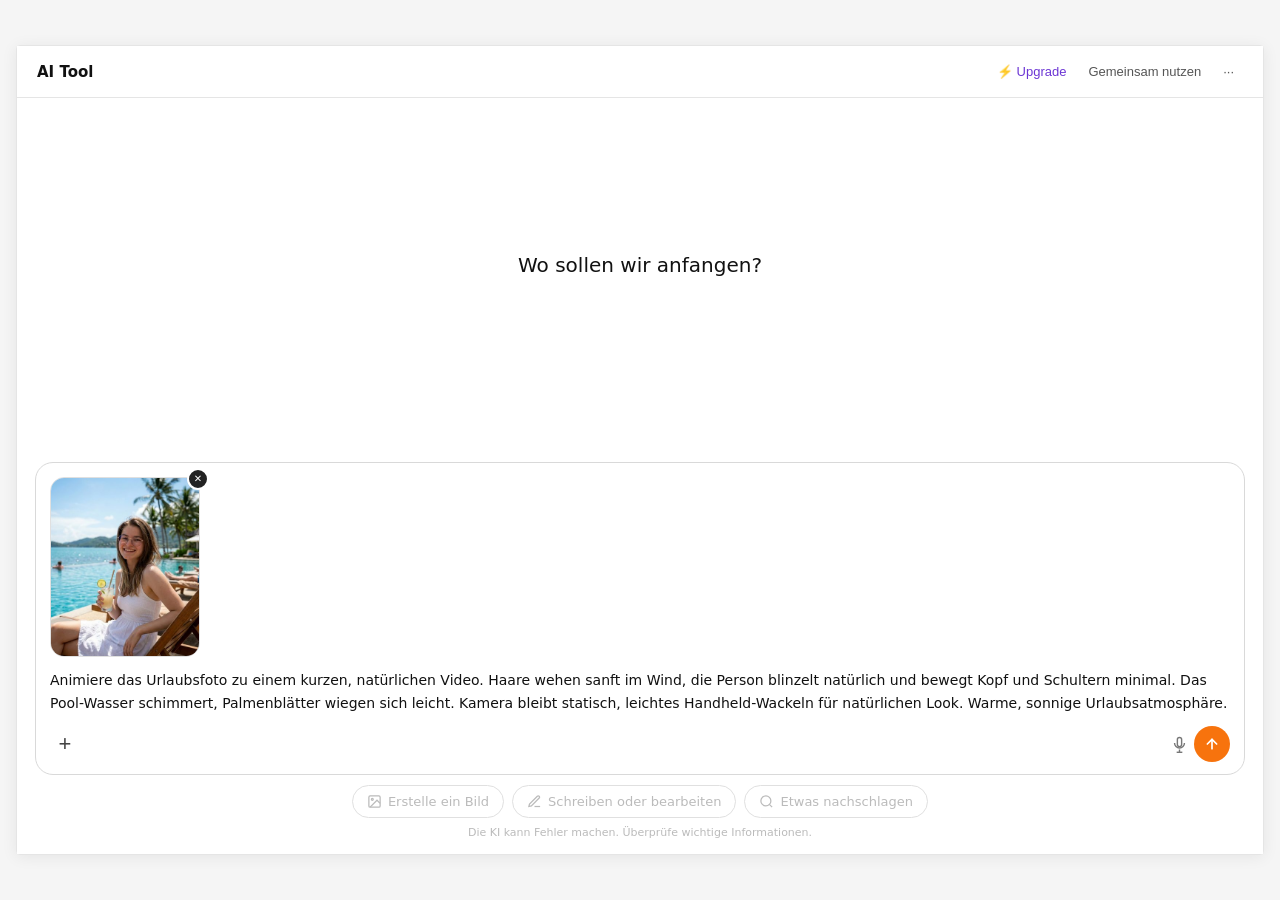
<file: pages/chatgpt-mockup-video.html>
<!DOCTYPE html>
<html lang="de">
<head>
<meta charset="UTF-8">
<meta name="viewport" content="width=device-width, initial-scale=1.0">
<title>ChatGPT Mockup</title>
<style>
* { box-sizing: border-box; margin: 0; padding: 0; }

body {
  font-family: ui-sans-serif, system-ui, -apple-system, sans-serif;
  background: #f5f5f5;
  display: flex;
  align-items: center;
  justify-content: center;
  min-height: 100vh;
  padding: 16px;
  box-sizing: border-box;
  width: 100%;
}

html.is-embed,
body.is-embed {
  min-height: 0;
  height: 100%;
  overflow: hidden;
}

body.is-embed {
  padding: 0;
  background: #0E0E0E;
  align-items: stretch;
  display: flex;
  flex-direction: column;
}

body.is-embed #shell {
  width: 100%;
  max-width: none;
  flex: 1 1 auto;
  height: auto;
  min-height: 0;
  border: none;
  border-radius: 0;
  box-shadow: none;
  background: #0E0E0E;
  overflow: hidden;
}

body.is-embed #header {
  background: #0E0E0E;
  border-bottom-color: #2a2a2a;
  flex-shrink: 0;
}

body.is-embed #header .title { color: #FAFAFA; }
body.is-embed #header .hbtn { color: #b3b3b3; }
body.is-embed #header .hbtn:hover { background: #1a1a1a; }

body.is-embed #messages {
  flex: 1 1 auto;
  min-height: 0;
  overflow: hidden;
  overscroll-behavior: none;
}

body.is-embed.is-sent #messages {
  overflow-y: auto;
  overscroll-behavior: contain;
  -webkit-overflow-scrolling: touch;
  scroll-behavior: auto;
}

body.is-embed.is-sent #footer {
  flex-shrink: 0;
}

body.is-embed #footer,
body.is-embed #inbox {
  background: #0E0E0E;
}

body.is-embed #inbox {
  border-color: #333;
  background: #141414;
}

body.is-embed #inbox-text,
body.is-embed #wo,
body.is-embed .ai-bubble {
  color: #FAFAFA;
}

body.is-embed .bubble {
  background: #1f1f1f;
  border-color: #333;
  color: #FAFAFA;
}

body.is-embed .prompt-fade {
  background: linear-gradient(transparent, #1f1f1f);
}

body.is-embed .mehr { color: #b3b3b3; }

body.is-embed .sug-btn {
  background: #141414;
  border-color: #333;
  color: #888;
}

body.is-embed .sug-btn:hover { background: #1f1f1f; }

body.is-embed #disclaimer { color: #666; }

body.is-embed #thumb img { border-color: #333; }

body.is-embed #thumb-x { border-color: #0E0E0E; }

body.is-embed .ic-plus,
body.is-embed .ic-mic { color: #b3b3b3; }

body.is-embed #cur { background: #FAFAFA; }

#shell {
  width: 100%;
  max-width: 100%;
  background: #fff;
  border: 1px solid #e5e5e5;
  border-radius: 4px;
  display: flex;
  flex-direction: column;
  height: 90vh;
  min-height: 500px;
  overflow: hidden;
  box-shadow: 0 2px 16px rgba(0,0,0,0.07);
}

@media (max-width: 600px) {
  #shell {
    height: 100vh;
    border-radius: 0;
    border: none;
    max-width: 100%;
  }
  body { padding: 0; }
  .hbtn { display: none; }
  .hbtn.upgrade { display: flex; }
}

/* ── HEADER ── */
#header {
  display: flex;
  align-items: center;
  padding: 13px 20px;
  border-bottom: 1px solid #e5e5e5;
  background: #fff;
  flex-shrink: 0;
  gap: 5px;
}
#header .title { font-size: 15px; font-weight: 600; color: #111; }
#header .caret { color: #999; font-size: 13px; }
#header .right { margin-left: auto; display: flex; align-items: center; gap: 4px; }
#header .hbtn {
  font-size: 13px; background: none; border: none; cursor: pointer;
  color: #555; padding: 5px 9px; border-radius: 6px;
}
#header .hbtn:hover { background: #f3f3f3; }
#header .upgrade { color: #6c36d4; font-weight: 500; display: flex; align-items: center; gap: 3px; }

/* ── MESSAGES ── */
#messages {
  flex: 1;
  overflow-y: auto;
  padding: 32px 0 12px;
  display: flex;
  flex-direction: column;
  gap: 2px;
  scroll-behavior: smooth;
}

/* user image (portrait) sent to chat */
.user-img-row {
  display: flex;
  justify-content: flex-end;
  padding: 2px 24px;
}
.user-img-row img {
  width: 160px;
  border-radius: 14px;
  display: block;
  object-fit: cover;
}

/* user text bubble */
.user-row { display: flex; justify-content: flex-end; padding: 2px 24px; }
.bubble {
  max-width: 70%;
  background: #f4f4f4;
  border: 1px solid #e8e8e8;
  border-radius: 18px 18px 4px 18px;
  padding: 10px 14px;
  font-size: 13.5px;
  line-height: 1.6;
  color: #111;
}
.prompt-inner { max-height: 110px; overflow: hidden; position: relative; transition: max-height .4s; }
.prompt-inner.open { max-height: 800px; }
.prompt-fade {
  position: absolute; bottom: 0; left: 0; right: 0; height: 36px;
  background: linear-gradient(transparent, #f4f4f4); pointer-events: none;
}
.prompt-inner.open .prompt-fade { opacity: 0; }
.mehr {
  background: none; border: none; cursor: pointer; font-size: 12.5px;
  color: #555; padding: 3px 0; display: flex; align-items: center; gap: 3px; margin-top: 4px;
}
.mehr svg { width: 13px; height: 13px; stroke: currentColor; fill: none; transition: transform .3s; }
.mehr.open svg { transform: rotate(180deg); }

/* AI row */
.ai-row { display: flex; justify-content: flex-start; padding: 2px 24px; }
.ai-bubble { max-width: 88%; font-size: 13.5px; line-height: 1.65; color: #111; padding: 4px 0; }

/* typing dots */
.dots { display: flex; gap: 4px; align-items: center; padding: 5px 0; }
.dots span {
  width: 7px; height: 7px; border-radius: 50%; background: #aaa;
  animation: dot 1.2s ease-in-out infinite;
}
.dots span:nth-child(2) { animation-delay: .2s; }
.dots span:nth-child(3) { animation-delay: .4s; }
@keyframes dot { 0%,60%,100%{transform:translateY(0);opacity:.3} 30%{transform:translateY(-5px);opacity:1} }

/* streaming cursor */
#cur {
  display: inline-block; width: 2px; height: 13px;
  background: #111; margin-left: 1px; vertical-align: middle;
  animation: blink .65s step-end infinite;
}
@keyframes blink { 0%,100%{opacity:1} 50%{opacity:0} }

/* result image */
#res-wrap { margin-top: 10px; width: 230px; border-radius: 16px; overflow: hidden; position: relative; }
#res-img { width: 100%; display: block; border-radius: 16px; opacity: 0; transition: opacity 1.3s; }
.res-btns {
  position: absolute; bottom: 8px; left: 8px; right: 8px;
  display: flex; justify-content: space-between;
  opacity: 0; transition: opacity .5s;
}
.res-btn {
  background: rgba(255,255,255,.85); border: none; border-radius: 20px;
  padding: 5px 13px; font-size: 11.5px; color: #111; font-weight: 500; cursor: pointer;
}
.res-share {
  width: 28px; height: 28px; background: rgba(255,255,255,.85);
  border: none; border-radius: 50%; cursor: pointer;
  display: flex; align-items: center; justify-content: center;
}

/* feedback row */
#fb { display: flex; gap: 10px; padding: 4px 24px; opacity: 0; transition: opacity .4s; }
.fbtn { background: none; border: none; cursor: pointer; color: #bbb; padding: 3px; border-radius: 5px; }
.fbtn:hover { color: #666; }

/* ── FOOTER ── */
#footer {
  padding: 10px 18px 15px;
  flex-shrink: 0;
  background: #fff;
}

/* The big input box — matches screenshot exactly */
#inbox {
  border: 1px solid #d9d9d9;
  border-radius: 18px;
  padding: 14px 14px 12px 14px;
  display: flex;
  flex-direction: column;
  gap: 12px;
  background: #fff;
}

/* Portrait thumbnail with ✕ overlapping top-right corner */
#thumb {
  position: relative;
  display: inline-block; /* shrink-wrap around image */
  align-self: flex-start;
}
#thumb img {
  width: 150px;
  height: 180px;
  border-radius: 14px;
  object-fit: cover;
  display: block;
  border: 1px solid #e0e0e0;
}
/* ✕ overlaps corner — positioned relative to #thumb, NOT to inbox */
#thumb-x {
  position: absolute;
  top: -9px;
  right: -9px;
  width: 22px;
  height: 22px;
  background: #222;
  color: #fff;
  border: 2px solid #fff;
  border-radius: 50%;
  font-size: 10px;
  font-weight: 700;
  display: flex;
  align-items: center;
  justify-content: center;
  cursor: default;
  z-index: 5;
  line-height: 1;
}

/* Prompt text directly in box */
#inbox-text {
  font-size: 14px;
  color: #111;
  line-height: 1.6;
}

/* Bottom row: + ... mic send */
#inbox-controls {
  display: flex;
  align-items: center;
  gap: 6px;
}
.ic-plus {
  width: 30px; height: 30px;
  background: none; border: none;
  font-size: 22px; color: #444; cursor: pointer;
  display: flex; align-items: center; justify-content: center;
  flex-shrink: 0; font-weight: 300;
}
#inbox-controls span { flex: 1; }
.ic-mic {
  background: none; border: none; cursor: pointer;
  color: #777; display: flex; align-items: center;
}
#send {
  width: 36px; height: 36px;
  background: #F7730D; border: none; border-radius: 50%;
  cursor: pointer; display: flex; align-items: center; justify-content: center;
  flex-shrink: 0; transition: transform .1s;
  animation: pulse-btn 1.6s ease-out infinite;
}
@keyframes pulse-btn {
  0%   { box-shadow: 0 0 0 0 rgba(247,115,13,0.75); }
  70%  { box-shadow: 0 0 0 14px rgba(247,115,13,0); }
  100% { box-shadow: 0 0 0 0 rgba(247,115,13,0); }
}
#send:hover { filter: brightness(1.1); }
#send:active { transform: scale(.94); }
#send:disabled { background: #ccc; cursor: not-allowed; animation: none; box-shadow: none; }
#send svg { width: 16px; height: 16px; stroke: #fff; fill: none; stroke-width: 2.5; stroke-linecap: round; stroke-linejoin: round; }

#disclaimer { text-align: center; font-size: 11px; color: #bbb; margin-top: 8px; }

/* empty state */
#empty-state {
  flex: 1;
  display: flex;
  flex-direction: column;
  align-items: center;
  justify-content: center;
  padding-bottom: 20px;
}
#wo {
  font-size: 20px;
  font-weight: 500;
  color: #111;
  margin-bottom: 20px;
  text-align: center;
}
#suggestions {
  display: flex;
  gap: 8px;
  flex-wrap: wrap;
  justify-content: center;
  margin-top: 10px;
}
.sug-btn {
  display: flex;
  align-items: center;
  gap: 6px;
  background: #fff;
  border: 1px solid #e0e0e0;
  border-radius: 20px;
  padding: 8px 14px;
  font-size: 13px;
  color: #bbb;
  cursor: pointer;
  font-family: inherit;
  transition: background .15s;
}
.sug-btn svg { stroke: #bbb; }
.sug-btn:hover { background: #f5f5f5; }

/* utils */
.hidden { display: none !important; }
.fadein { animation: fi .3s ease; }
@keyframes fi { from{opacity:0;transform:translateY(4px)} to{opacity:1;transform:none} }
</style>
</head>
<body>
<script>
  const IS_EMBED = window.location.search.includes('embed=1') || window.self !== window.top;
  let embedScrollEnabled = false;
  let embedBlockWheel = null;
  let embedBlockTouch = null;

  window.scrollChatToBottom = function () {
    const messages = document.getElementById('messages');
    if (!messages || (IS_EMBED && !embedScrollEnabled)) return;
    messages.scrollTop = messages.scrollHeight;
    requestAnimationFrame(() => {
      messages.scrollTop = messages.scrollHeight;
    });
  };

  window.enableEmbedScroll = function () {
    if (!IS_EMBED || embedScrollEnabled) return;
    embedScrollEnabled = true;
    document.body.classList.add('is-sent');
    const messages = document.getElementById('messages');
    if (!messages) return;
    if (embedBlockWheel) messages.removeEventListener('wheel', embedBlockWheel);
    if (embedBlockTouch) messages.removeEventListener('touchmove', embedBlockTouch);
    window.scrollChatToBottom();
  };

  if (IS_EMBED) {
    document.documentElement.classList.add('is-embed');
    document.addEventListener('DOMContentLoaded', () => {
      document.body.classList.add('is-embed');

      const messages = document.getElementById('messages');
      if (messages) {
        embedBlockWheel = (e) => e.preventDefault();
        embedBlockTouch = (e) => e.preventDefault();
        messages.addEventListener('wheel', embedBlockWheel, { passive: false });
        messages.addEventListener('touchmove', embedBlockTouch, { passive: false });
      }
    });
  }
</script>
<div id="shell">

  <!-- HEADER -->
  <div id="header">
    <span class="title">AI Tool</span>
    <div class="right">
      <button class="hbtn upgrade">⚡ Upgrade</button>
      <button class="hbtn">Gemeinsam nutzen</button>
      <button class="hbtn">···</button>
    </div>
  </div>

  <!-- MESSAGES -->
  <div id="messages">

    <!-- empty state: headline + suggestion pills -->
    <div id="empty-state">
      <p id="wo">Wo sollen wir anfangen?</p>

    </div>

    <!-- sent portrait -->
    <div class="user-img-row hidden fadein" id="m-img">
      <img src="[data-uri]" alt="Portrait">
    </div>

    <!-- sent prompt -->
    <div class="user-row hidden fadein" id="m-prompt">
      <div class="bubble">
        <div class="prompt-inner" id="pi">
          Animiere das Urlaubsfoto zu einem kurzen, natürlichen Video. Haare wehen sanft im Wind, die Person blinzelt natürlich und bewegt Kopf und Schultern minimal. Das Pool-Wasser schimmert, Palmenblätter wiegen sich leicht. Kamera bleibt statisch, leichtes Handheld-Wackeln für natürlichen Look. Warme, sonnige Urlaubsatmosphäre.
          <div class="prompt-fade"></div>
        </div>
        <button class="mehr" id="mehr" onclick="togglePrompt()">
          Mehr anzeigen <svg viewBox="0 0 24 24" stroke-width="2"><polyline points="6 9 12 15 18 9"/></svg>
        </button>
      </div>
    </div>

    <!-- AI response -->
    <div class="ai-row hidden fadein" id="m-ai">
      <div class="ai-bubble">
        <div class="dots" id="dots"><span></span><span></span><span></span></div>
        <div id="ai-text" class="hidden"></div>
        <div id="res-wrap" class="hidden">
          <video id="res-video"
             src="deepfake-video.mp4"
             playsinline loop muted
             style="width:100%;display:block;border-radius:16px;opacity:0;transition:opacity 1.3s;">
          </video>
          <div id="play-badge" onclick="togglePlay()" style="
            position:absolute;top:50%;left:50%;
            transform:translate(-50%,-50%);
            width:44px;height:44px;
            background:rgba(0,0,0,0.5);border-radius:50%;
            display:none;align-items:center;justify-content:center;
            cursor:pointer;">
            <svg id="play-svg" width="18" height="18" viewBox="0 0 24 24" fill="#fff">
              <polygon points="5 3 19 12 5 21 5 3"/>
            </svg>
          </div>
          <div class="res-btns" id="res-btns">
            <button class="res-btn">Bearbeiten</button>
            <button class="res-share">
              <svg width="13" height="13" viewBox="0 0 24 24" fill="none" stroke="#111" stroke-width="2"><path d="M4 12v8a2 2 0 002 2h12a2 2 0 002-2v-8"/><polyline points="16 6 12 2 8 6"/><line x1="12" y1="2" x2="12" y2="15"/></svg>
            </button>
          </div>
        </div>
      </div>
    </div>

    <div id="fb" class="hidden">
      <button class="fbtn"><svg width="14" height="14" viewBox="0 0 24 24" fill="none" stroke="currentColor" stroke-width="2"><rect x="9" y="9" width="13" height="13" rx="2"/><path d="M5 15H4a2 2 0 01-2-2V4a2 2 0 012-2h9a2 2 0 012 2v1"/></svg></button>
      <button class="fbtn"><svg width="14" height="14" viewBox="0 0 24 24" fill="none" stroke="currentColor" stroke-width="2"><path d="M14 9V5a3 3 0 00-3-3l-4 9v11h11.28a2 2 0 002-1.7l1.38-9a2 2 0 00-2-2.3H14z"/><path d="M7 22H4a2 2 0 01-2-2v-7a2 2 0 012-2h3"/></svg></button>
      <button class="fbtn"><svg width="14" height="14" viewBox="0 0 24 24" fill="none" stroke="currentColor" stroke-width="2"><path d="M10 15v4a3 3 0 003 3l4-9V2H5.72a2 2 0 00-2 1.7l-1.38 9a2 2 0 002 2.3H10z"/><path d="M17 2h2.67A2.31 2.31 0 0122 4v7a2.31 2.31 0 01-2.33 2H17"/></svg></button>
      <button class="fbtn" style="font-size:14px;color:#bbb;">···</button>
    </div>

  </div>

  <!-- FOOTER -->
  <div id="footer">
    <div id="inbox">

      <!-- Portrait with overlapping ✕ -->
      <div id="thumb">
        <img src="[data-uri]" alt="Portrait">
        <div id="thumb-x">✕</div>
      </div>

      <!-- Prompt text -->
      <div id="inbox-text">Animiere das Urlaubsfoto zu einem kurzen, natürlichen Video. Haare wehen sanft im Wind, die Person blinzelt natürlich und bewegt Kopf und Schultern minimal. Das Pool-Wasser schimmert, Palmenblätter wiegen sich leicht. Kamera bleibt statisch, leichtes Handheld-Wackeln für natürlichen Look. Warme, sonnige Urlaubsatmosphäre.</div>

      <!-- Controls -->
      <div id="inbox-controls">
        <button class="ic-plus">+</button>
        <span></span>
        <button class="ic-mic">
          <svg width="17" height="17" viewBox="0 0 24 24" fill="none" stroke="currentColor" stroke-width="2"><rect x="9" y="2" width="6" height="13" rx="3"/><path d="M5 10a7 7 0 0014 0"/><line x1="12" y1="19" x2="12" y2="23"/><line x1="8" y1="23" x2="16" y2="23"/></svg>
        </button>
        <div id="send-wrap"><button id="send" onclick="go()">
          <svg viewBox="0 0 24 24"><line x1="12" y1="19" x2="12" y2="5"/><polyline points="5 12 12 5 19 12"/></svg>
        </button></div>
      </div>

    </div>
    <div id="suggestions">
        <button class="sug-btn">
          <svg width="15" height="15" viewBox="0 0 24 24" fill="none" stroke="currentColor" stroke-width="2"><rect x="3" y="3" width="18" height="18" rx="2"/><circle cx="8.5" cy="8.5" r="1.5"/><polyline points="21 15 16 10 5 21"/></svg>
          Erstelle ein Bild
        </button>
        <button class="sug-btn">
          <svg width="15" height="15" viewBox="0 0 24 24" fill="none" stroke="currentColor" stroke-width="2"><path d="M12 20h9"/><path d="M16.5 3.5a2.121 2.121 0 013 3L7 19l-4 1 1-4L16.5 3.5z"/></svg>
          Schreiben oder bearbeiten
        </button>
        <button class="sug-btn">
          <svg width="15" height="15" viewBox="0 0 24 24" fill="none" stroke="currentColor" stroke-width="2"><circle cx="11" cy="11" r="8"/><line x1="21" y1="21" x2="16.65" y2="16.65"/></svg>
          Etwas nachschlagen
        </button>
      </div>
    <p id="disclaimer">Die KI kann Fehler machen. Überprüfe wichtige Informationen.</p>
  </div>

</div>
<script>
  // Force overflow visible on all ancestors of send button
  window.addEventListener('DOMContentLoaded', function() {
    let el = document.getElementById('send-wrap');
    while (el && el !== document.body) {
      el.style.overflow = 'visible';
      el = el.parentElement;
    }
  });

  const PORTRAIT = '[data-uri]';
  const AI_MSG = "Hier ist dein generiertes Video! Ich habe dein Urlaubsfoto in eine natürliche Bewegtbildsequenz umgewandelt – sanfte Bewegungen, Meeresrauschen, warmes Licht. Kaum von einem echten Clip zu unterscheiden.";
  const SPEED = 12;
  let busy = false;

  function togglePrompt() {
    const pi = document.getElementById('pi');
    const btn = document.getElementById('mehr');
    const open = pi.classList.toggle('open');
    btn.classList.toggle('open', open);
    btn.childNodes[0].textContent = open ? 'Weniger anzeigen ' : 'Mehr anzeigen ';
  }

  function go() {
    if (busy) return;
    busy = true;
    if (IS_EMBED) window.enableEmbedScroll();
    document.getElementById('send').disabled = true;
    document.getElementById('send').style.animation = 'none';
    document.getElementById('send').style.boxShadow = 'none';
    document.getElementById('send').style.animation = 'none';
    document.getElementById('send').style.boxShadow = 'none';
    document.getElementById('send').style.animation = 'none';

    // hide footer content + empty state
    document.getElementById('thumb').style.display = 'none';
    document.getElementById('inbox-text').style.display = 'none';
    document.getElementById('empty-state').style.display = 'none';
    document.getElementById('suggestions').style.display = 'none';

    // show sent messages
    show('m-img'); show('m-prompt'); scroll();

    // show AI dots after short delay
    setTimeout(() => {
      show('m-ai'); scroll();
      setTimeout(() => {
        document.getElementById('dots').classList.add('hidden');
        const el = document.getElementById('ai-text');
        el.classList.remove('hidden');
        stream(AI_MSG, el, () => {
          // show result image
          const rw = document.getElementById('res-wrap');
          rw.classList.remove('hidden');
          rw.classList.add('fadein');
          scroll();
          setTimeout(() => {
            // fade in video and start playback
            const vid = document.getElementById('res-video');
            vid.style.opacity = '1';
            vid.play().catch(() => {});
            playing = true;
            const badge = document.getElementById('play-badge');
            if (badge) badge.style.display = 'flex';
            setTimeout(() => {
              document.getElementById('res-btns').style.opacity = '1';
              const fb = document.getElementById('fb');
              fb.classList.remove('hidden');
              fb.style.opacity = '1';
              scroll();
            }, 700);
          }, 300);
        });
      }, 1100);
    }, 400);
  }

  function stream(text, el, done) {
    el.innerHTML = '';
    const cur = document.createElement('span');
    cur.id = 'cur'; el.appendChild(cur);
    let i = 0;
    (function tick() {
      if (i < text.length) {
        el.insertBefore(document.createTextNode(text[i++]), cur);
        scroll();
        setTimeout(tick, SPEED + Math.random() * 8);
      } else { cur.remove(); done && done(); }
    })();
  }

  function show(id) {
    const el = document.getElementById(id);
    el.classList.remove('hidden');
    el.classList.add('fadein');
  }

  let playing = false;
  function togglePlay() {
    const vid = document.getElementById('res-video');
    const svg = document.getElementById('play-svg');
    if (!vid) return;
    if (playing) {
      vid.pause();
      if (svg) svg.innerHTML = '<rect x="6" y="3" width="4" height="18" fill="#fff"/><rect x="14" y="3" width="4" height="18" fill="#fff"/>';
      playing = false;
    } else {
      vid.play().catch(() => {});
      if (svg) svg.innerHTML = '<polygon points="5 3 19 12 5 21 5 3"/>';
      playing = true;
    }
  }

  function scroll() {
    const m = document.getElementById('messages');
    m.scrollTop = m.scrollHeight;
  }
</script>
</body>
</html>
</file>
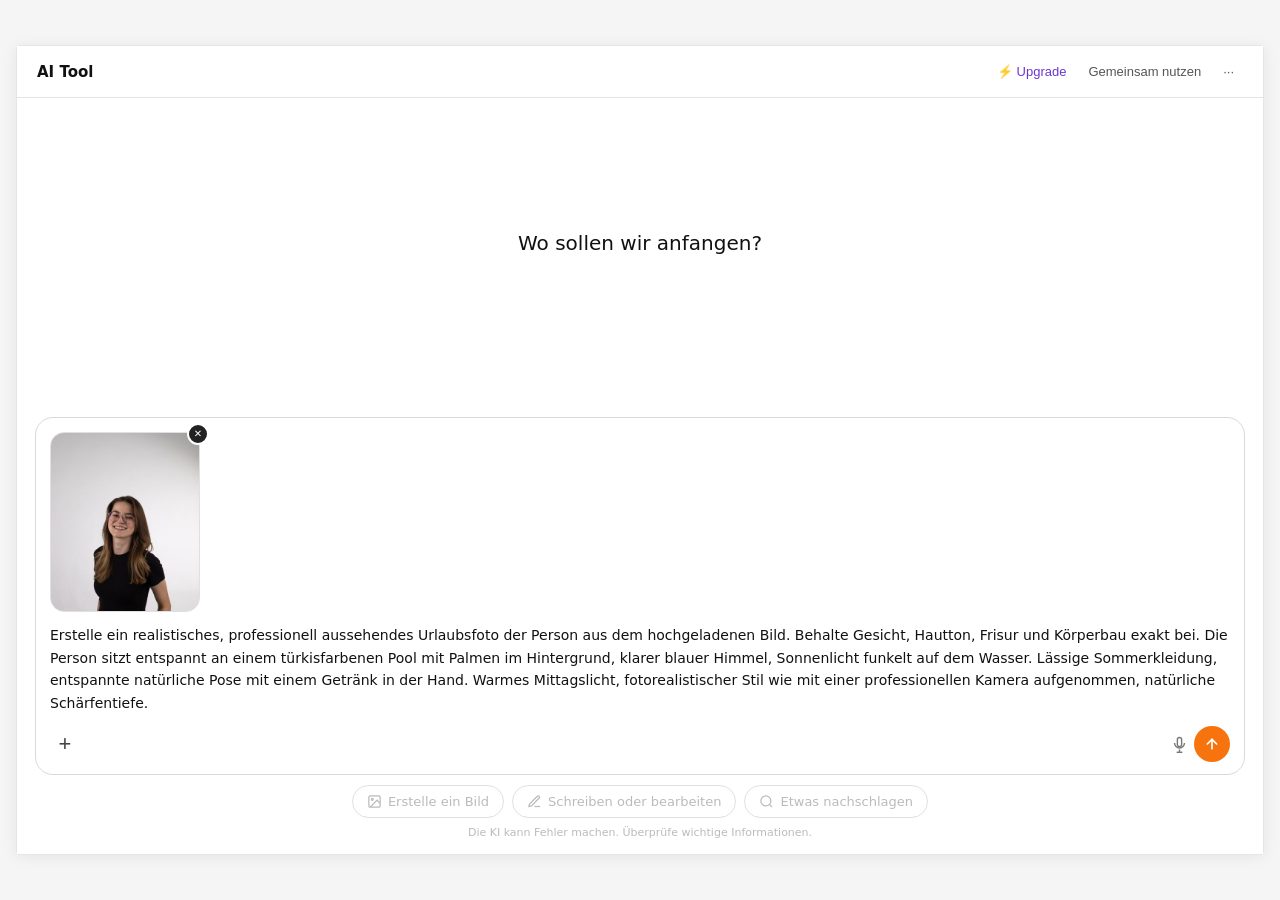
<file: pages/chatgpt-mockup.html>
<!DOCTYPE html>
<html lang="de">
<head>
<meta charset="UTF-8">
<meta name="viewport" content="width=device-width, initial-scale=1.0">
<title>ChatGPT Mockup</title>
<style>
* { box-sizing: border-box; margin: 0; padding: 0; }

body {
  font-family: ui-sans-serif, system-ui, -apple-system, sans-serif;
  background: #f5f5f5;
  display: flex;
  align-items: center;
  justify-content: center;
  min-height: 100vh;
  padding: 16px;
  box-sizing: border-box;
  width: 100%;
}

html.is-embed,
body.is-embed {
  min-height: 0;
  height: 100%;
  overflow: hidden;
}

body.is-embed {
  padding: 0;
  background: #0E0E0E;
  align-items: stretch;
  display: flex;
  flex-direction: column;
}

body.is-embed #shell {
  width: 100%;
  max-width: none;
  flex: 1 1 auto;
  height: auto;
  min-height: 0;
  border: none;
  border-radius: 0;
  box-shadow: none;
  background: #0E0E0E;
  overflow: hidden;
}

body.is-embed #header {
  background: #0E0E0E;
  border-bottom-color: #2a2a2a;
  flex-shrink: 0;
}

body.is-embed #header .title { color: #FAFAFA; }
body.is-embed #header .hbtn { color: #b3b3b3; }
body.is-embed #header .hbtn:hover { background: #1a1a1a; }

body.is-embed #messages {
  flex: 1 1 auto;
  min-height: 0;
  overflow: hidden;
  overscroll-behavior: none;
}

body.is-embed.is-sent #messages {
  overflow-y: auto;
  overscroll-behavior: contain;
  -webkit-overflow-scrolling: touch;
  scroll-behavior: auto;
}

body.is-embed.is-sent #footer {
  flex-shrink: 0;
}

body.is-embed #footer,
body.is-embed #inbox {
  background: #0E0E0E;
}

body.is-embed #inbox {
  border-color: #333;
  background: #141414;
}

body.is-embed #inbox-text,
body.is-embed #wo,
body.is-embed .ai-bubble {
  color: #FAFAFA;
}

body.is-embed .bubble {
  background: #1f1f1f;
  border-color: #333;
  color: #FAFAFA;
}

body.is-embed .prompt-fade {
  background: linear-gradient(transparent, #1f1f1f);
}

body.is-embed .mehr { color: #b3b3b3; }

body.is-embed .sug-btn {
  background: #141414;
  border-color: #333;
  color: #888;
}

body.is-embed .sug-btn:hover { background: #1f1f1f; }

body.is-embed #disclaimer { color: #666; }

body.is-embed #thumb img { border-color: #333; }

body.is-embed #thumb-x { border-color: #0E0E0E; }

body.is-embed .ic-plus,
body.is-embed .ic-mic { color: #b3b3b3; }

body.is-embed #cur { background: #FAFAFA; }

#shell {
  width: 100%;
  max-width: 100%;
  background: #fff;
  border: 1px solid #e5e5e5;
  border-radius: 4px;
  display: flex;
  flex-direction: column;
  height: 90vh;
  min-height: 500px;
  overflow: hidden;
  box-shadow: 0 2px 16px rgba(0,0,0,0.07);
}

@media (max-width: 600px) {
  #shell {
    height: 100vh;
    border-radius: 0;
    border: none;
    max-width: 100%;
  }
  body { padding: 0; }
  .hbtn { display: none; }
  .hbtn.upgrade { display: flex; }
}

/* ── HEADER ── */
#header {
  display: flex;
  align-items: center;
  padding: 13px 20px;
  border-bottom: 1px solid #e5e5e5;
  background: #fff;
  flex-shrink: 0;
  gap: 5px;
}
#header .title { font-size: 15px; font-weight: 600; color: #111; }
#header .caret { color: #999; font-size: 13px; }
#header .right { margin-left: auto; display: flex; align-items: center; gap: 4px; }
#header .hbtn {
  font-size: 13px; background: none; border: none; cursor: pointer;
  color: #555; padding: 5px 9px; border-radius: 6px;
}
#header .hbtn:hover { background: #f3f3f3; }
#header .upgrade { color: #6c36d4; font-weight: 500; display: flex; align-items: center; gap: 3px; }

/* ── MESSAGES ── */
#messages {
  flex: 1;
  overflow-y: auto;
  padding: 32px 0 12px;
  display: flex;
  flex-direction: column;
  gap: 2px;
  scroll-behavior: smooth;
}

/* user image (portrait) sent to chat */
.user-img-row {
  display: flex;
  justify-content: flex-end;
  padding: 2px 24px;
}
.user-img-row img {
  width: 160px;
  border-radius: 14px;
  display: block;
  object-fit: cover;
}

/* user text bubble */
.user-row { display: flex; justify-content: flex-end; padding: 2px 24px; }
.bubble {
  max-width: 70%;
  background: #f4f4f4;
  border: 1px solid #e8e8e8;
  border-radius: 18px 18px 4px 18px;
  padding: 10px 14px;
  font-size: 13.5px;
  line-height: 1.6;
  color: #111;
}
.prompt-inner { max-height: 110px; overflow: hidden; position: relative; transition: max-height .4s; }
.prompt-inner.open { max-height: 800px; }
.prompt-fade {
  position: absolute; bottom: 0; left: 0; right: 0; height: 36px;
  background: linear-gradient(transparent, #f4f4f4); pointer-events: none;
}
.prompt-inner.open .prompt-fade { opacity: 0; }
.mehr {
  background: none; border: none; cursor: pointer; font-size: 12.5px;
  color: #555; padding: 3px 0; display: flex; align-items: center; gap: 3px; margin-top: 4px;
}
.mehr svg { width: 13px; height: 13px; stroke: currentColor; fill: none; transition: transform .3s; }
.mehr.open svg { transform: rotate(180deg); }

/* AI row */
.ai-row { display: flex; justify-content: flex-start; padding: 2px 24px; }
.ai-bubble { max-width: 88%; font-size: 13.5px; line-height: 1.65; color: #111; padding: 4px 0; }

/* typing dots */
.dots { display: flex; gap: 4px; align-items: center; padding: 5px 0; }
.dots span {
  width: 7px; height: 7px; border-radius: 50%; background: #aaa;
  animation: dot 1.2s ease-in-out infinite;
}
.dots span:nth-child(2) { animation-delay: .2s; }
.dots span:nth-child(3) { animation-delay: .4s; }
@keyframes dot { 0%,60%,100%{transform:translateY(0);opacity:.3} 30%{transform:translateY(-5px);opacity:1} }

/* streaming cursor */
#cur {
  display: inline-block; width: 2px; height: 13px;
  background: #111; margin-left: 1px; vertical-align: middle;
  animation: blink .65s step-end infinite;
}
@keyframes blink { 0%,100%{opacity:1} 50%{opacity:0} }

/* result image */
#res-wrap { margin-top: 10px; width: 230px; border-radius: 16px; overflow: hidden; position: relative; }
#res-img { width: 100%; display: block; border-radius: 16px; opacity: 0; transition: opacity 1.3s; }
.res-btns {
  position: absolute; bottom: 8px; left: 8px; right: 8px;
  display: flex; justify-content: space-between;
  opacity: 0; transition: opacity .5s;
}
.res-btn {
  background: rgba(255,255,255,.85); border: none; border-radius: 20px;
  padding: 5px 13px; font-size: 11.5px; color: #111; font-weight: 500; cursor: pointer;
}
.res-share {
  width: 28px; height: 28px; background: rgba(255,255,255,.85);
  border: none; border-radius: 50%; cursor: pointer;
  display: flex; align-items: center; justify-content: center;
}

/* feedback row */
#fb { display: flex; gap: 10px; padding: 4px 24px; opacity: 0; transition: opacity .4s; }
.fbtn { background: none; border: none; cursor: pointer; color: #bbb; padding: 3px; border-radius: 5px; }
.fbtn:hover { color: #666; }

/* ── FOOTER ── */
#footer {
  padding: 10px 18px 15px;
  flex-shrink: 0;
  background: #fff;
}

/* The big input box — matches screenshot exactly */
#inbox {
  border: 1px solid #d9d9d9;
  border-radius: 18px;
  padding: 14px 14px 12px 14px;
  display: flex;
  flex-direction: column;
  gap: 12px;
  background: #fff;
}

/* Portrait thumbnail with ✕ overlapping top-right corner */
#thumb {
  position: relative;
  display: inline-block; /* shrink-wrap around image */
  align-self: flex-start;
}
#thumb img {
  width: 150px;
  height: 180px;
  border-radius: 14px;
  object-fit: cover;
  display: block;
  border: 1px solid #e0e0e0;
}
/* ✕ overlaps corner — positioned relative to #thumb, NOT to inbox */
#thumb-x {
  position: absolute;
  top: -9px;
  right: -9px;
  width: 22px;
  height: 22px;
  background: #222;
  color: #fff;
  border: 2px solid #fff;
  border-radius: 50%;
  font-size: 10px;
  font-weight: 700;
  display: flex;
  align-items: center;
  justify-content: center;
  cursor: default;
  z-index: 5;
  line-height: 1;
}

/* Prompt text directly in box */
#inbox-text {
  font-size: 14px;
  color: #111;
  line-height: 1.6;
}

/* Bottom row: + ... mic send */
#inbox-controls {
  display: flex;
  align-items: center;
  gap: 6px;
}
.ic-plus {
  width: 30px; height: 30px;
  background: none; border: none;
  font-size: 22px; color: #444; cursor: pointer;
  display: flex; align-items: center; justify-content: center;
  flex-shrink: 0; font-weight: 300;
}
#inbox-controls span { flex: 1; }
.ic-mic {
  background: none; border: none; cursor: pointer;
  color: #777; display: flex; align-items: center;
}
#send {
  width: 36px; height: 36px;
  background: #F7730D; border: none; border-radius: 50%;
  cursor: pointer; display: flex; align-items: center; justify-content: center;
  flex-shrink: 0; transition: transform .1s;
  animation: pulse-btn 1.6s ease-out infinite;
}
@keyframes pulse-btn {
  0%   { box-shadow: 0 0 0 0 rgba(247,115,13,0.75); }
  70%  { box-shadow: 0 0 0 14px rgba(247,115,13,0); }
  100% { box-shadow: 0 0 0 0 rgba(247,115,13,0); }
}
#send:hover { filter: brightness(1.1); }
#send:active { transform: scale(.94); }
#send:disabled { background: #ccc; cursor: not-allowed; animation: none; box-shadow: none; }
#send svg { width: 16px; height: 16px; stroke: #fff; fill: none; stroke-width: 2.5; stroke-linecap: round; stroke-linejoin: round; }

#disclaimer { text-align: center; font-size: 11px; color: #bbb; margin-top: 8px; }

/* empty state */
#empty-state {
  flex: 1;
  display: flex;
  flex-direction: column;
  align-items: center;
  justify-content: center;
  padding-bottom: 20px;
}
#wo {
  font-size: 20px;
  font-weight: 500;
  color: #111;
  margin-bottom: 20px;
  text-align: center;
}
#suggestions {
  display: flex;
  gap: 8px;
  flex-wrap: wrap;
  justify-content: center;
  margin-top: 10px;
}
.sug-btn {
  display: flex;
  align-items: center;
  gap: 6px;
  background: #fff;
  border: 1px solid #e0e0e0;
  border-radius: 20px;
  padding: 8px 14px;
  font-size: 13px;
  color: #bbb;
  cursor: pointer;
  font-family: inherit;
  transition: background .15s;
}
.sug-btn svg { stroke: #bbb; }
.sug-btn:hover { background: #f5f5f5; }

/* utils */
.hidden { display: none !important; }
.fadein { animation: fi .3s ease; }
@keyframes fi { from{opacity:0;transform:translateY(4px)} to{opacity:1;transform:none} }
</style>
</head>
<body>
<script>
  const IS_EMBED = window.location.search.includes('embed=1') || window.self !== window.top;
  let embedScrollEnabled = false;
  let embedBlockWheel = null;
  let embedBlockTouch = null;

  window.scrollChatToBottom = function () {
    const messages = document.getElementById('messages');
    if (!messages || (IS_EMBED && !embedScrollEnabled)) return;
    messages.scrollTop = messages.scrollHeight;
    requestAnimationFrame(() => {
      messages.scrollTop = messages.scrollHeight;
    });
  };

  window.enableEmbedScroll = function () {
    if (!IS_EMBED || embedScrollEnabled) return;
    embedScrollEnabled = true;
    document.body.classList.add('is-sent');
    const messages = document.getElementById('messages');
    if (!messages) return;
    if (embedBlockWheel) messages.removeEventListener('wheel', embedBlockWheel);
    if (embedBlockTouch) messages.removeEventListener('touchmove', embedBlockTouch);
    window.scrollChatToBottom();
  };

  if (IS_EMBED) {
    document.documentElement.classList.add('is-embed');
    document.addEventListener('DOMContentLoaded', () => {
      document.body.classList.add('is-embed');

      const messages = document.getElementById('messages');
      if (messages) {
        embedBlockWheel = (e) => e.preventDefault();
        embedBlockTouch = (e) => e.preventDefault();
        messages.addEventListener('wheel', embedBlockWheel, { passive: false });
        messages.addEventListener('touchmove', embedBlockTouch, { passive: false });
      }
    });
  }
</script>
<div id="shell">

  <!-- HEADER -->
  <div id="header">
    <span class="title">AI Tool</span>
    <div class="right">
      <button class="hbtn upgrade">⚡ Upgrade</button>
      <button class="hbtn">Gemeinsam nutzen</button>
      <button class="hbtn">···</button>
    </div>
  </div>

  <!-- MESSAGES -->
  <div id="messages">

    <!-- empty state: headline + suggestion pills -->
    <div id="empty-state">
      <p id="wo">Wo sollen wir anfangen?</p>

    </div>

    <!-- sent portrait -->
    <div class="user-img-row hidden fadein" id="m-img">
      <img src="[data-uri]" alt="Portrait">
    </div>

    <!-- sent prompt -->
    <div class="user-row hidden fadein" id="m-prompt">
      <div class="bubble">
        <div class="prompt-inner" id="pi">
          Erstelle ein realistisches, professionell aussehendes Urlaubsfoto der Person aus dem hochgeladenen Bild. Behalte Gesicht, Hautton, Frisur und Körperbau exakt bei. Die Person sitzt entspannt an einem türkisfarbenen Pool mit Palmen im Hintergrund, klarer blauer Himmel, Sonnenlicht funkelt auf dem Wasser. Lässige Sommerkleidung, entspannte natürliche Pose mit einem Getränk in der Hand. Warmes Mittagslicht, fotorealistischer Stil wie mit einer professionellen Kamera aufgenommen, natürliche Schärfentiefe.
          <div class="prompt-fade"></div>
        </div>
        <button class="mehr" id="mehr" onclick="togglePrompt()">
          Mehr anzeigen <svg viewBox="0 0 24 24" stroke-width="2"><polyline points="6 9 12 15 18 9"/></svg>
        </button>
      </div>
    </div>

    <!-- AI response -->
    <div class="ai-row hidden fadein" id="m-ai">
      <div class="ai-bubble">
        <div class="dots" id="dots"><span></span><span></span><span></span></div>
        <div id="ai-text" class="hidden"></div>
        <div id="res-wrap" class="hidden">
          <img id="res-img" src="[data-uri]" alt="KI-Bild">
          <div class="res-btns" id="res-btns">
            <button class="res-btn">Bearbeiten</button>
            <button class="res-share">
              <svg width="13" height="13" viewBox="0 0 24 24" fill="none" stroke="#111" stroke-width="2"><path d="M4 12v8a2 2 0 002 2h12a2 2 0 002-2v-8"/><polyline points="16 6 12 2 8 6"/><line x1="12" y1="2" x2="12" y2="15"/></svg>
            </button>
          </div>
        </div>
      </div>
    </div>

    <div id="fb" class="hidden">
      <button class="fbtn"><svg width="14" height="14" viewBox="0 0 24 24" fill="none" stroke="currentColor" stroke-width="2"><rect x="9" y="9" width="13" height="13" rx="2"/><path d="M5 15H4a2 2 0 01-2-2V4a2 2 0 012-2h9a2 2 0 012 2v1"/></svg></button>
      <button class="fbtn"><svg width="14" height="14" viewBox="0 0 24 24" fill="none" stroke="currentColor" stroke-width="2"><path d="M14 9V5a3 3 0 00-3-3l-4 9v11h11.28a2 2 0 002-1.7l1.38-9a2 2 0 00-2-2.3H14z"/><path d="M7 22H4a2 2 0 01-2-2v-7a2 2 0 012-2h3"/></svg></button>
      <button class="fbtn"><svg width="14" height="14" viewBox="0 0 24 24" fill="none" stroke="currentColor" stroke-width="2"><path d="M10 15v4a3 3 0 003 3l4-9V2H5.72a2 2 0 00-2 1.7l-1.38 9a2 2 0 002 2.3H10z"/><path d="M17 2h2.67A2.31 2.31 0 0122 4v7a2.31 2.31 0 01-2.33 2H17"/></svg></button>
      <button class="fbtn" style="font-size:14px;color:#bbb;">···</button>
    </div>

  </div>

  <!-- FOOTER -->
  <div id="footer">
    <div id="inbox">

      <!-- Portrait with overlapping ✕ -->
      <div id="thumb">
        <img src="[data-uri]" alt="Portrait">
        <div id="thumb-x">✕</div>
      </div>

      <!-- Prompt text -->
      <div id="inbox-text">Erstelle ein realistisches, professionell aussehendes Urlaubsfoto der Person aus dem hochgeladenen Bild. Behalte Gesicht, Hautton, Frisur und Körperbau exakt bei. Die Person sitzt entspannt an einem türkisfarbenen Pool mit Palmen im Hintergrund, klarer blauer Himmel, Sonnenlicht funkelt auf dem Wasser. Lässige Sommerkleidung, entspannte natürliche Pose mit einem Getränk in der Hand. Warmes Mittagslicht, fotorealistischer Stil wie mit einer professionellen Kamera aufgenommen, natürliche Schärfentiefe.</div>

      <!-- Controls -->
      <div id="inbox-controls">
        <button class="ic-plus">+</button>
        <span></span>
        <button class="ic-mic">
          <svg width="17" height="17" viewBox="0 0 24 24" fill="none" stroke="currentColor" stroke-width="2"><rect x="9" y="2" width="6" height="13" rx="3"/><path d="M5 10a7 7 0 0014 0"/><line x1="12" y1="19" x2="12" y2="23"/><line x1="8" y1="23" x2="16" y2="23"/></svg>
        </button>
        <div id="send-wrap"><button id="send" onclick="go()">
          <svg viewBox="0 0 24 24"><line x1="12" y1="19" x2="12" y2="5"/><polyline points="5 12 12 5 19 12"/></svg>
        </button></div>
      </div>

    </div>
    <div id="suggestions">
        <button class="sug-btn">
          <svg width="15" height="15" viewBox="0 0 24 24" fill="none" stroke="currentColor" stroke-width="2"><rect x="3" y="3" width="18" height="18" rx="2"/><circle cx="8.5" cy="8.5" r="1.5"/><polyline points="21 15 16 10 5 21"/></svg>
          Erstelle ein Bild
        </button>
        <button class="sug-btn">
          <svg width="15" height="15" viewBox="0 0 24 24" fill="none" stroke="currentColor" stroke-width="2"><path d="M12 20h9"/><path d="M16.5 3.5a2.121 2.121 0 013 3L7 19l-4 1 1-4L16.5 3.5z"/></svg>
          Schreiben oder bearbeiten
        </button>
        <button class="sug-btn">
          <svg width="15" height="15" viewBox="0 0 24 24" fill="none" stroke="currentColor" stroke-width="2"><circle cx="11" cy="11" r="8"/><line x1="21" y1="21" x2="16.65" y2="16.65"/></svg>
          Etwas nachschlagen
        </button>
      </div>
    <p id="disclaimer">Die KI kann Fehler machen. Überprüfe wichtige Informationen.</p>
  </div>

</div>
<script>
  // Force overflow visible on all ancestors of send button
  window.addEventListener('DOMContentLoaded', function() {
    let el = document.getElementById('send-wrap');
    while (el && el !== document.body) {
      el.style.overflow = 'visible';
      el = el.parentElement;
    }
  });

  const PORTRAIT = '[data-uri]';
  const AI_MSG = "Hier ist dein generiertes Bild. Ich habe dein Portrait in eine realistische Urlaubssituation versetzt – türkisfarbener Pool, Palmen, warmes Mittagslicht. Das Gesicht, der Hautton und die Körperhaltung wurden exakt übernommen.";
  const SPEED = 12;
  let busy = false;

  function togglePrompt() {
    const pi = document.getElementById('pi');
    const btn = document.getElementById('mehr');
    const open = pi.classList.toggle('open');
    btn.classList.toggle('open', open);
    btn.childNodes[0].textContent = open ? 'Weniger anzeigen ' : 'Mehr anzeigen ';
  }

  function go() {
    if (busy) return;
    busy = true;
    if (IS_EMBED) window.enableEmbedScroll();
    document.getElementById('send').disabled = true;
    document.getElementById('send').style.animation = 'none';
    document.getElementById('send').style.boxShadow = 'none';
    document.getElementById('send').style.animation = 'none';
    document.getElementById('send').style.boxShadow = 'none';
    document.getElementById('send').style.animation = 'none';

    // hide footer content + empty state
    document.getElementById('thumb').style.display = 'none';
    document.getElementById('inbox-text').style.display = 'none';
    document.getElementById('empty-state').style.display = 'none';
    document.getElementById('suggestions').style.display = 'none';

    // show sent messages
    show('m-img'); show('m-prompt'); scroll();

    // show AI dots after short delay
    setTimeout(() => {
      show('m-ai'); scroll();
      setTimeout(() => {
        document.getElementById('dots').classList.add('hidden');
        const el = document.getElementById('ai-text');
        el.classList.remove('hidden');
        stream(AI_MSG, el, () => {
          // show result image
          const rw = document.getElementById('res-wrap');
          rw.classList.remove('hidden');
          rw.classList.add('fadein');
          scroll();
          setTimeout(() => {
            document.getElementById('res-img').style.opacity = '1';
            setTimeout(() => {
              document.getElementById('res-btns').style.opacity = '1';
              const fb = document.getElementById('fb');
              fb.classList.remove('hidden');
              fb.style.opacity = '1';
              scroll();
            }, 700);
          }, 200);
        });
      }, 1100);
    }, 400);
  }

  function stream(text, el, done) {
    el.innerHTML = '';
    const cur = document.createElement('span');
    cur.id = 'cur'; el.appendChild(cur);
    let i = 0;
    (function tick() {
      if (i < text.length) {
        el.insertBefore(document.createTextNode(text[i++]), cur);
        scroll();
        setTimeout(tick, SPEED + Math.random() * 8);
      } else { cur.remove(); done && done(); }
    })();
  }

  function show(id) {
    const el = document.getElementById(id);
    el.classList.remove('hidden');
    el.classList.add('fadein');
  }

  function scroll() {
    const m = document.getElementById('messages');
    m.scrollTop = m.scrollHeight;
  }
</script>
</body>
</html>
</file>
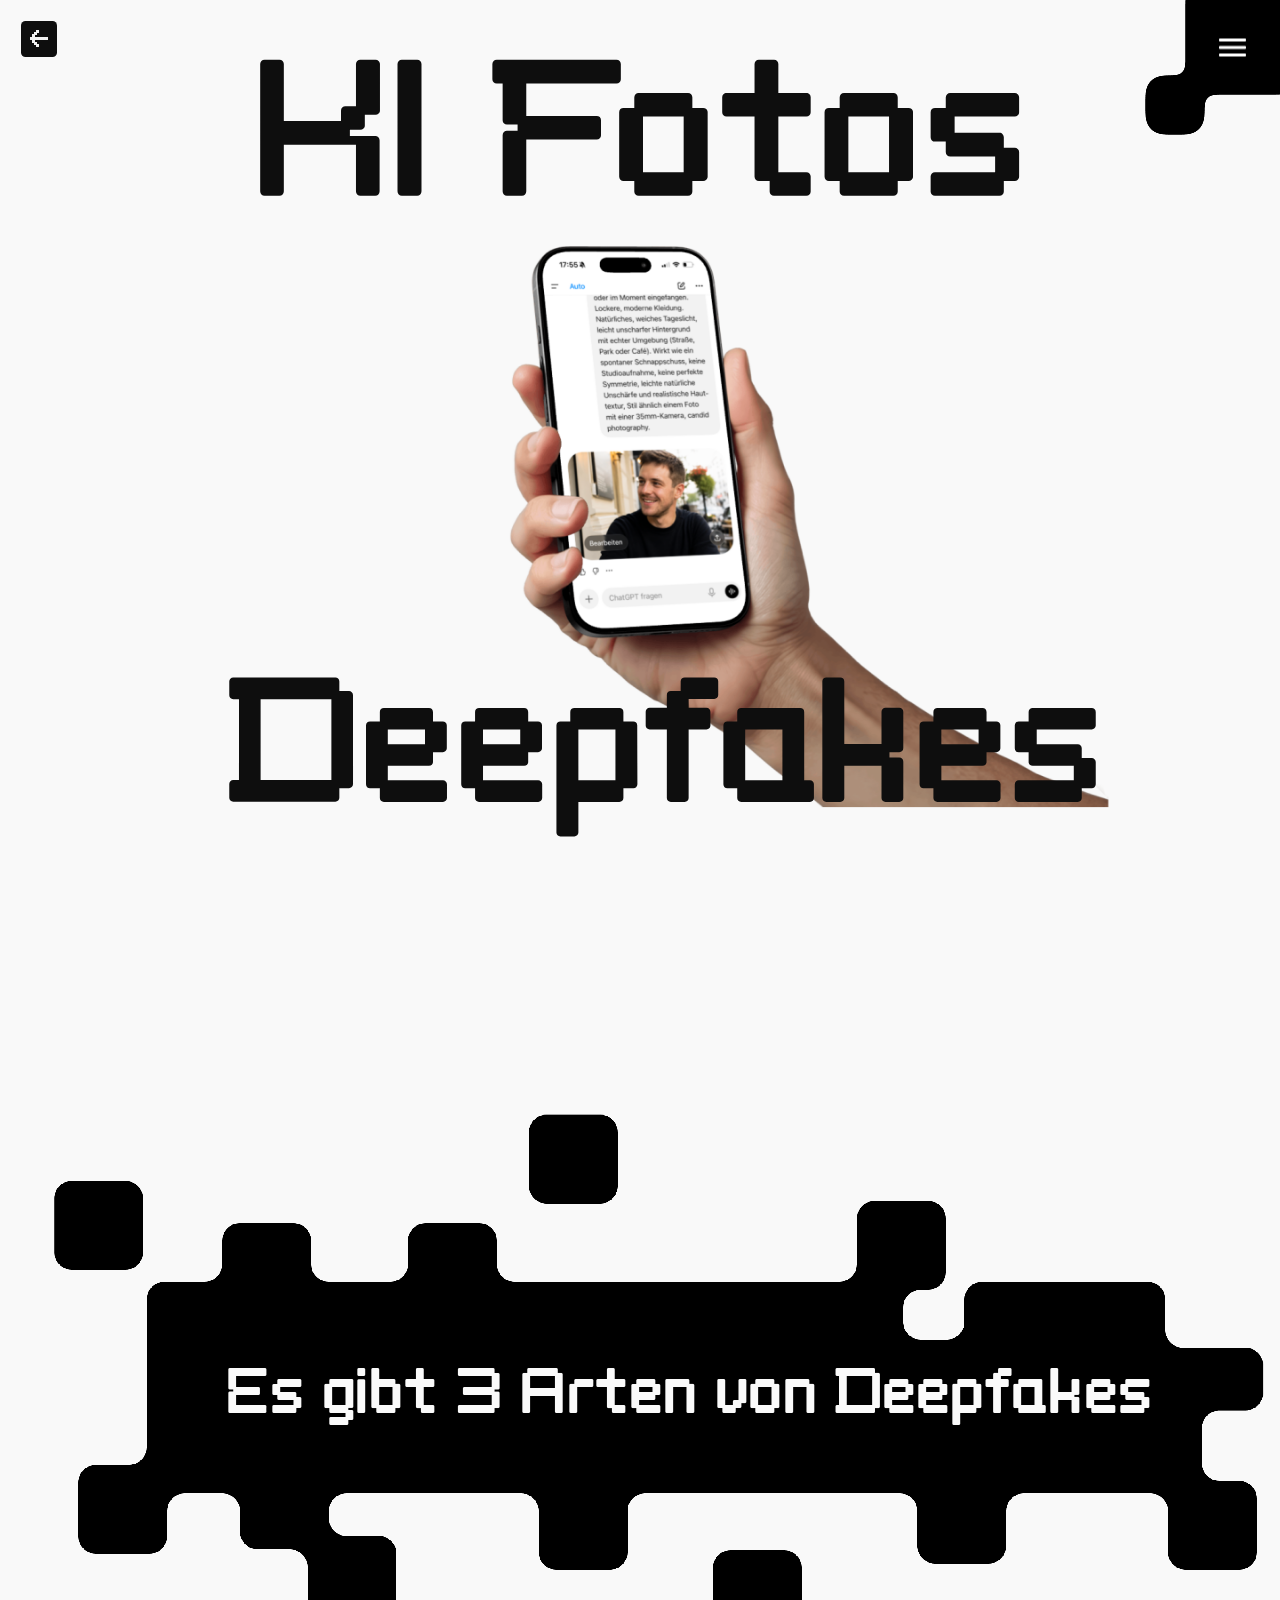
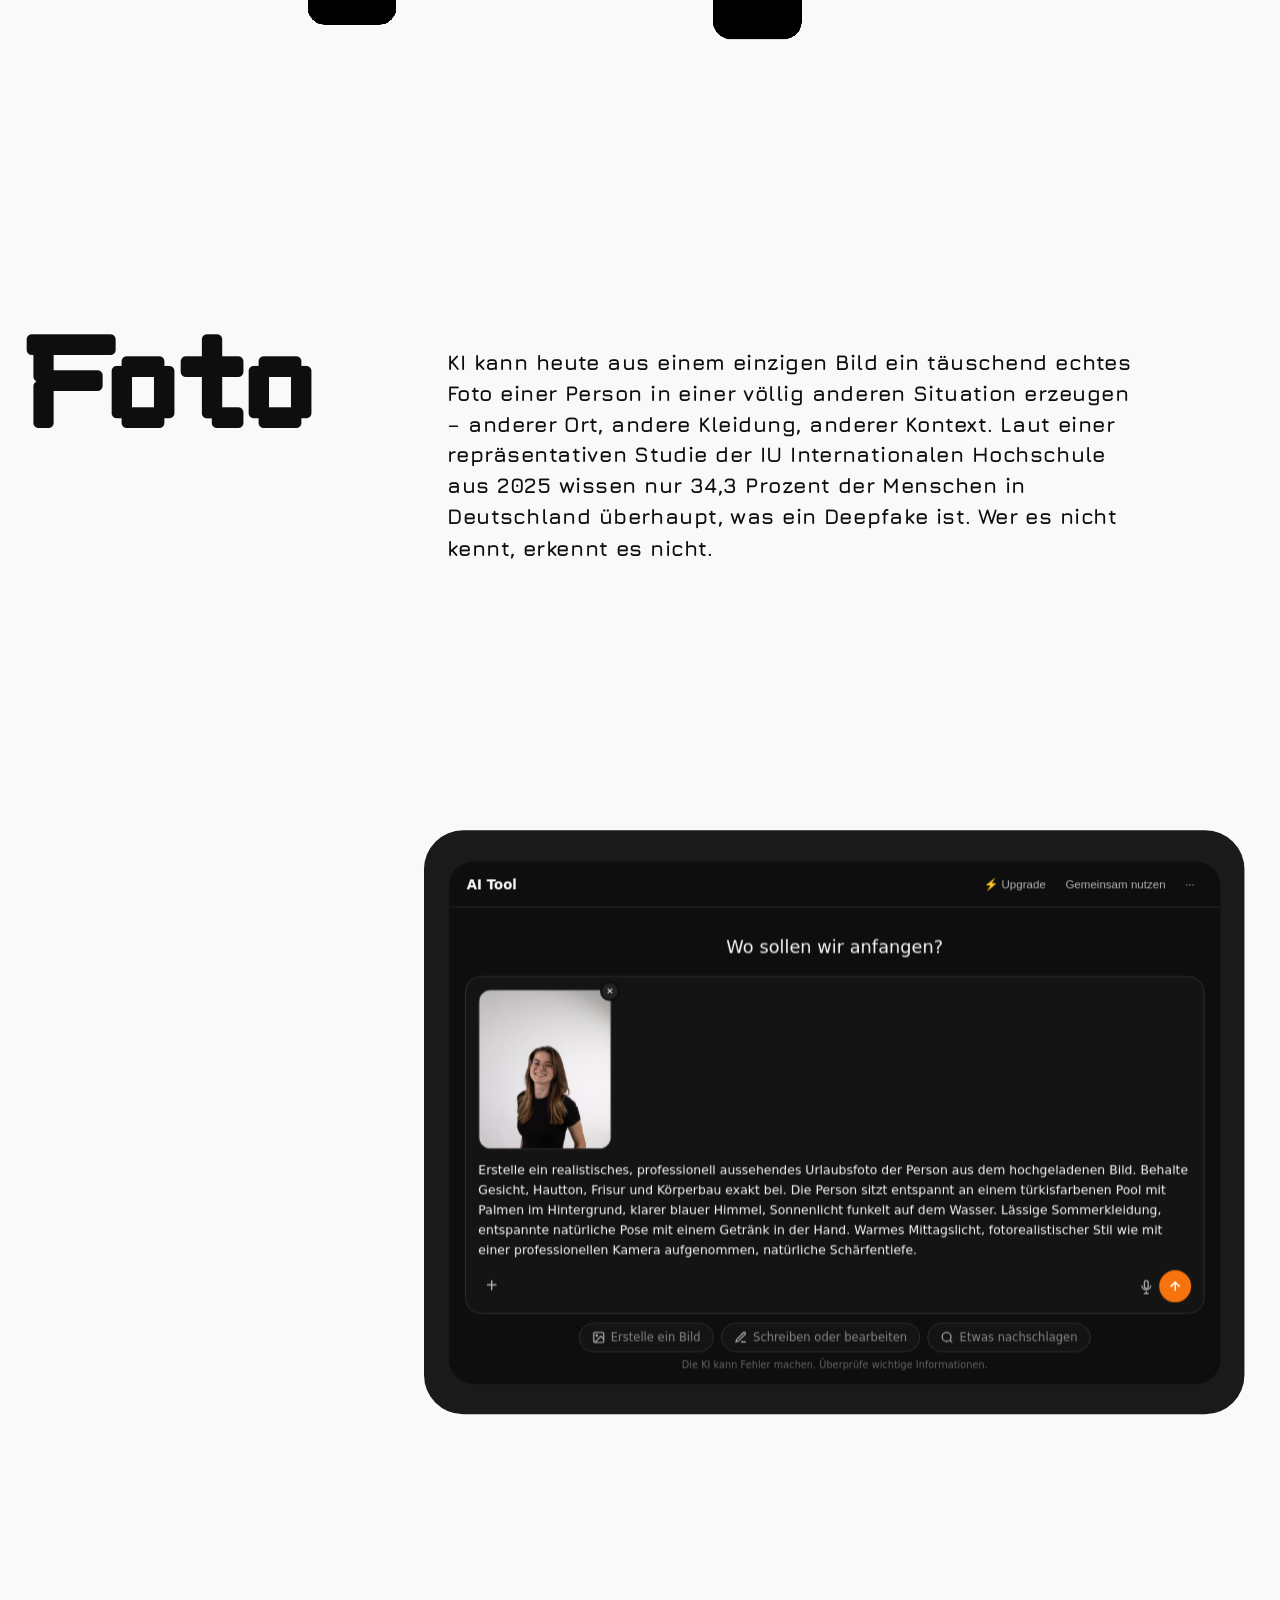
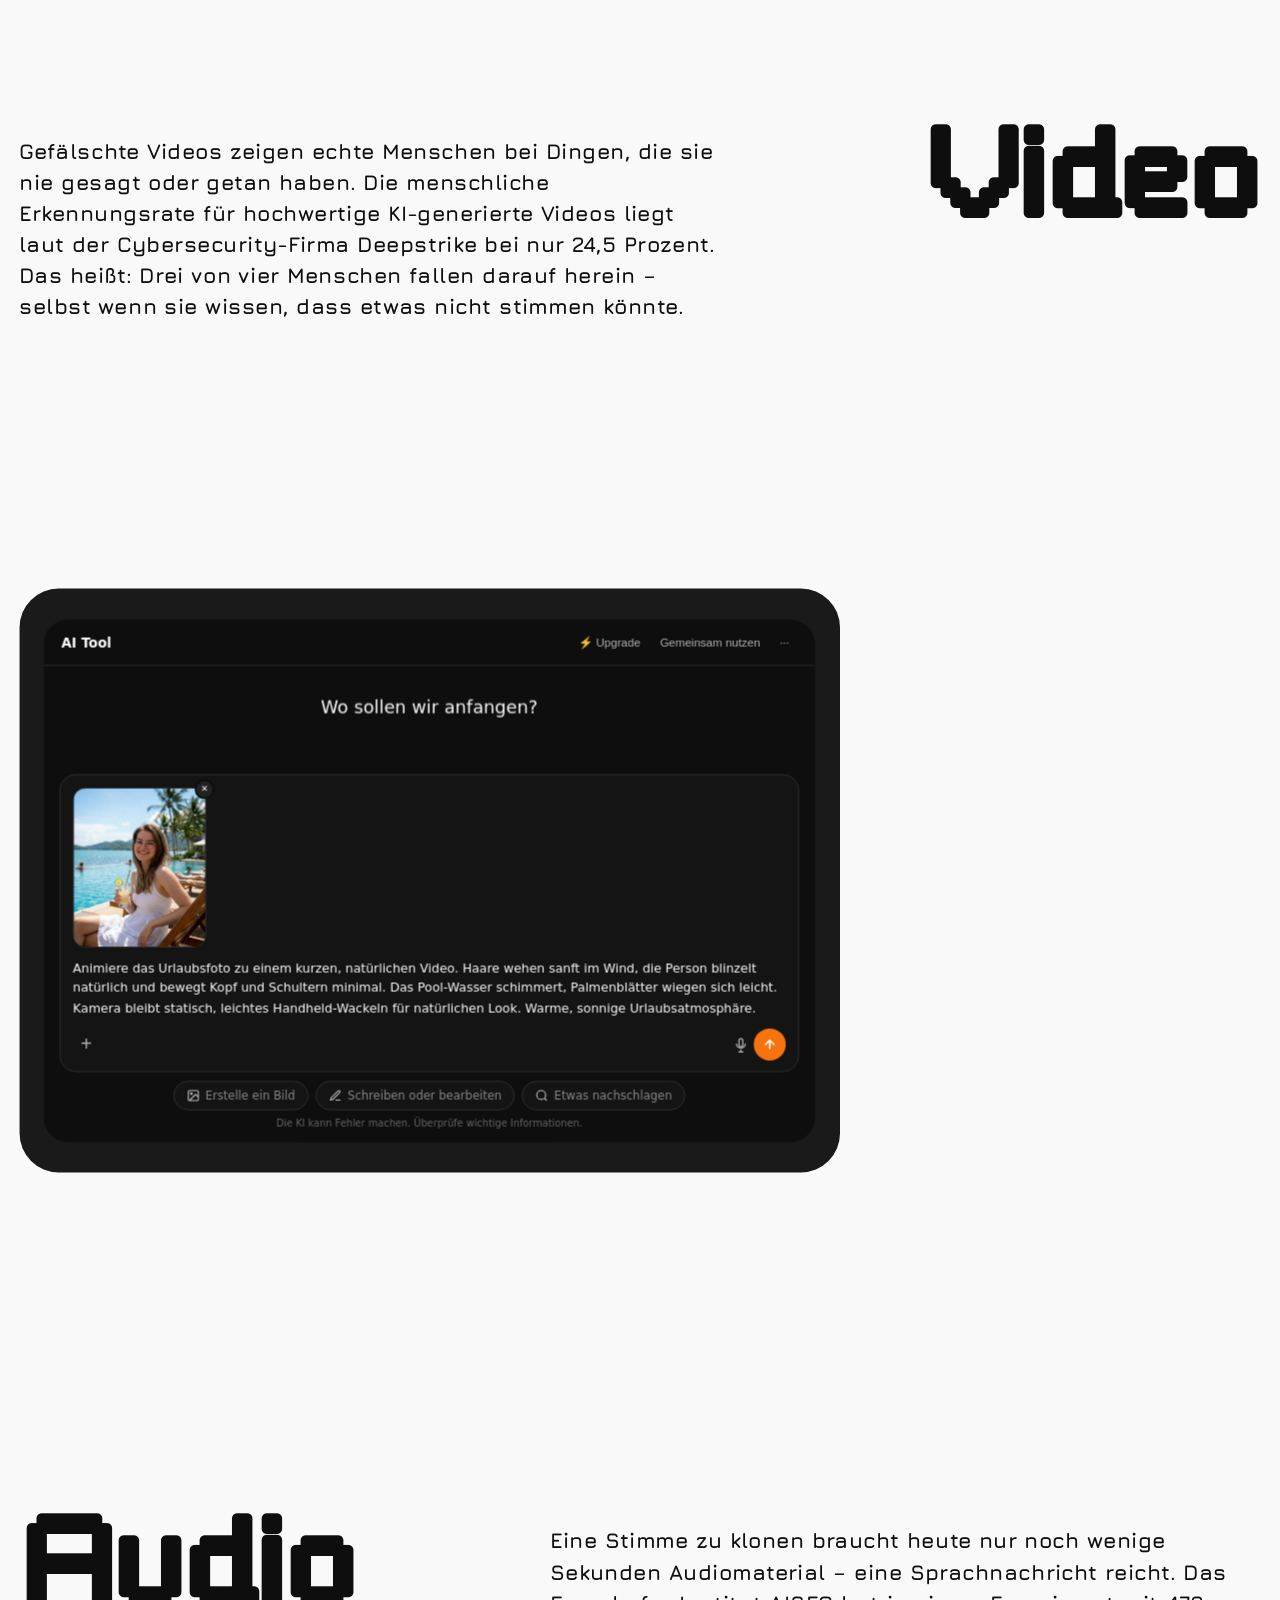
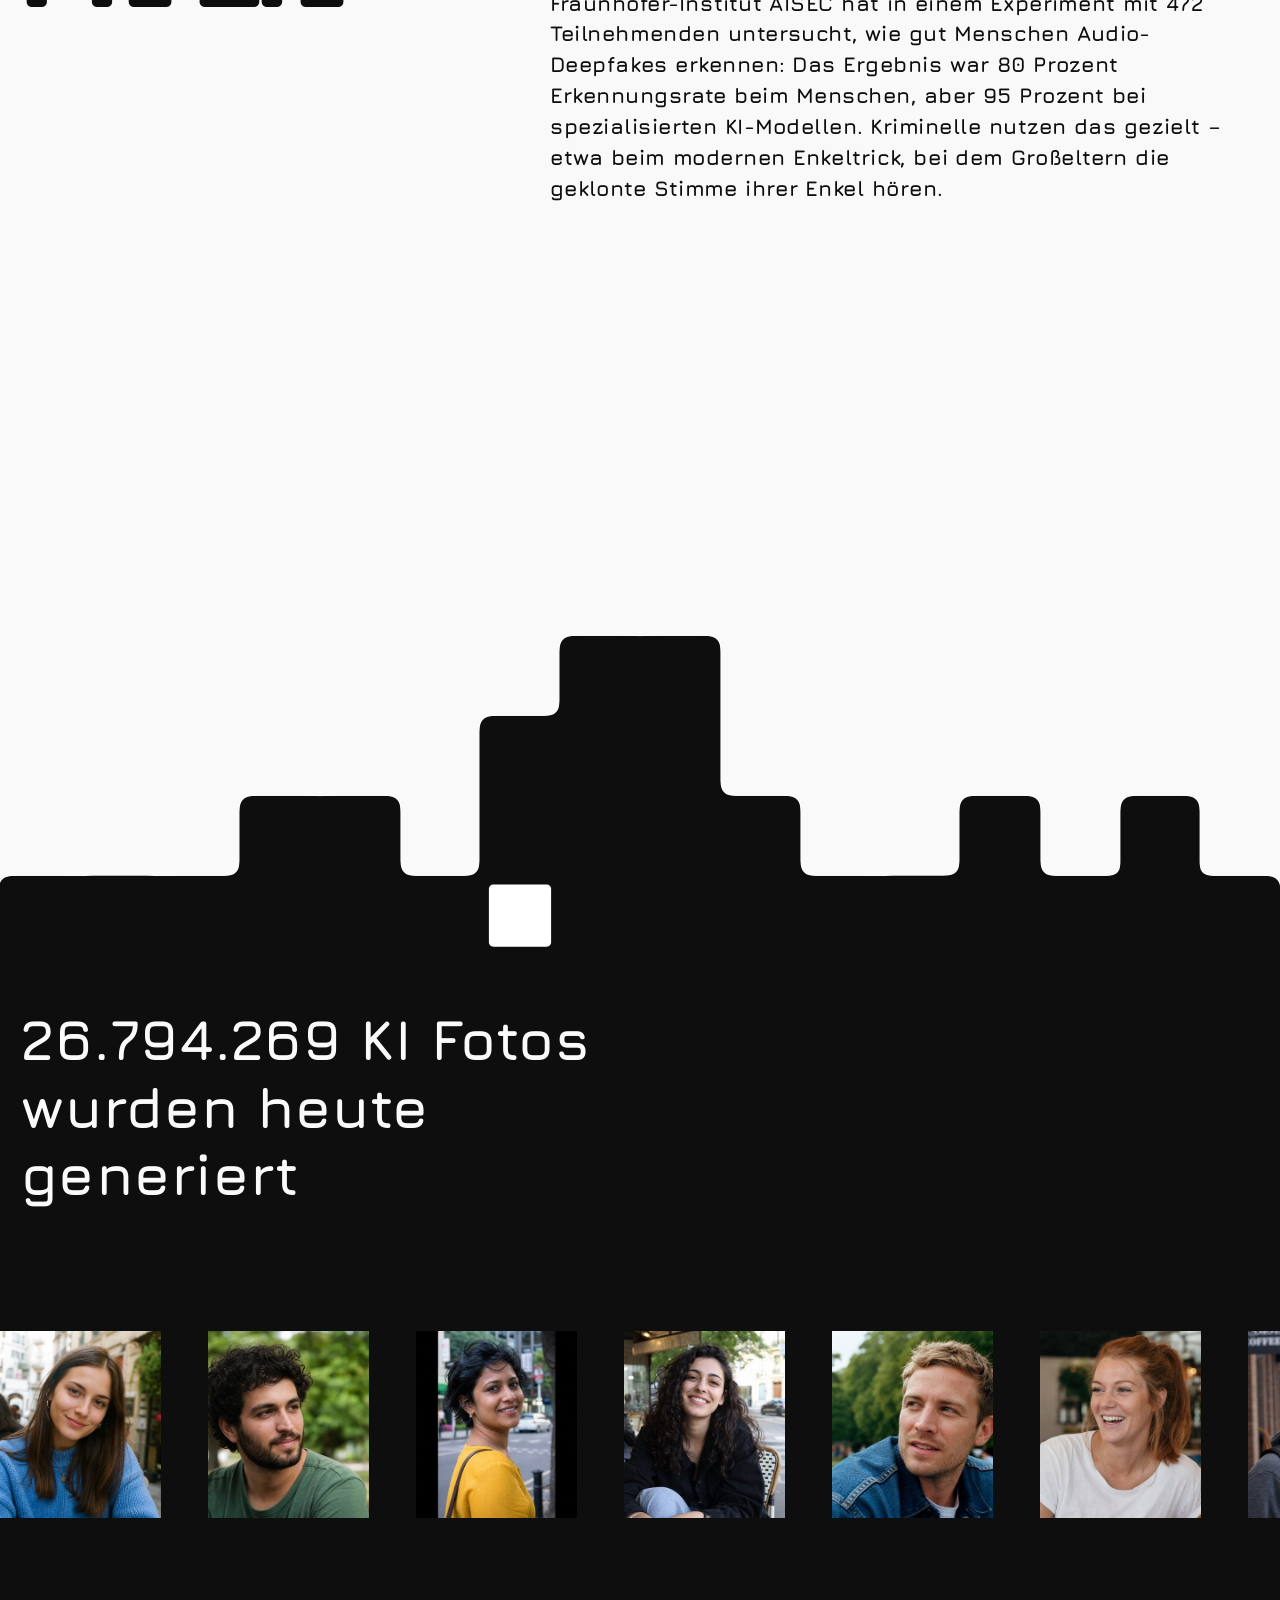
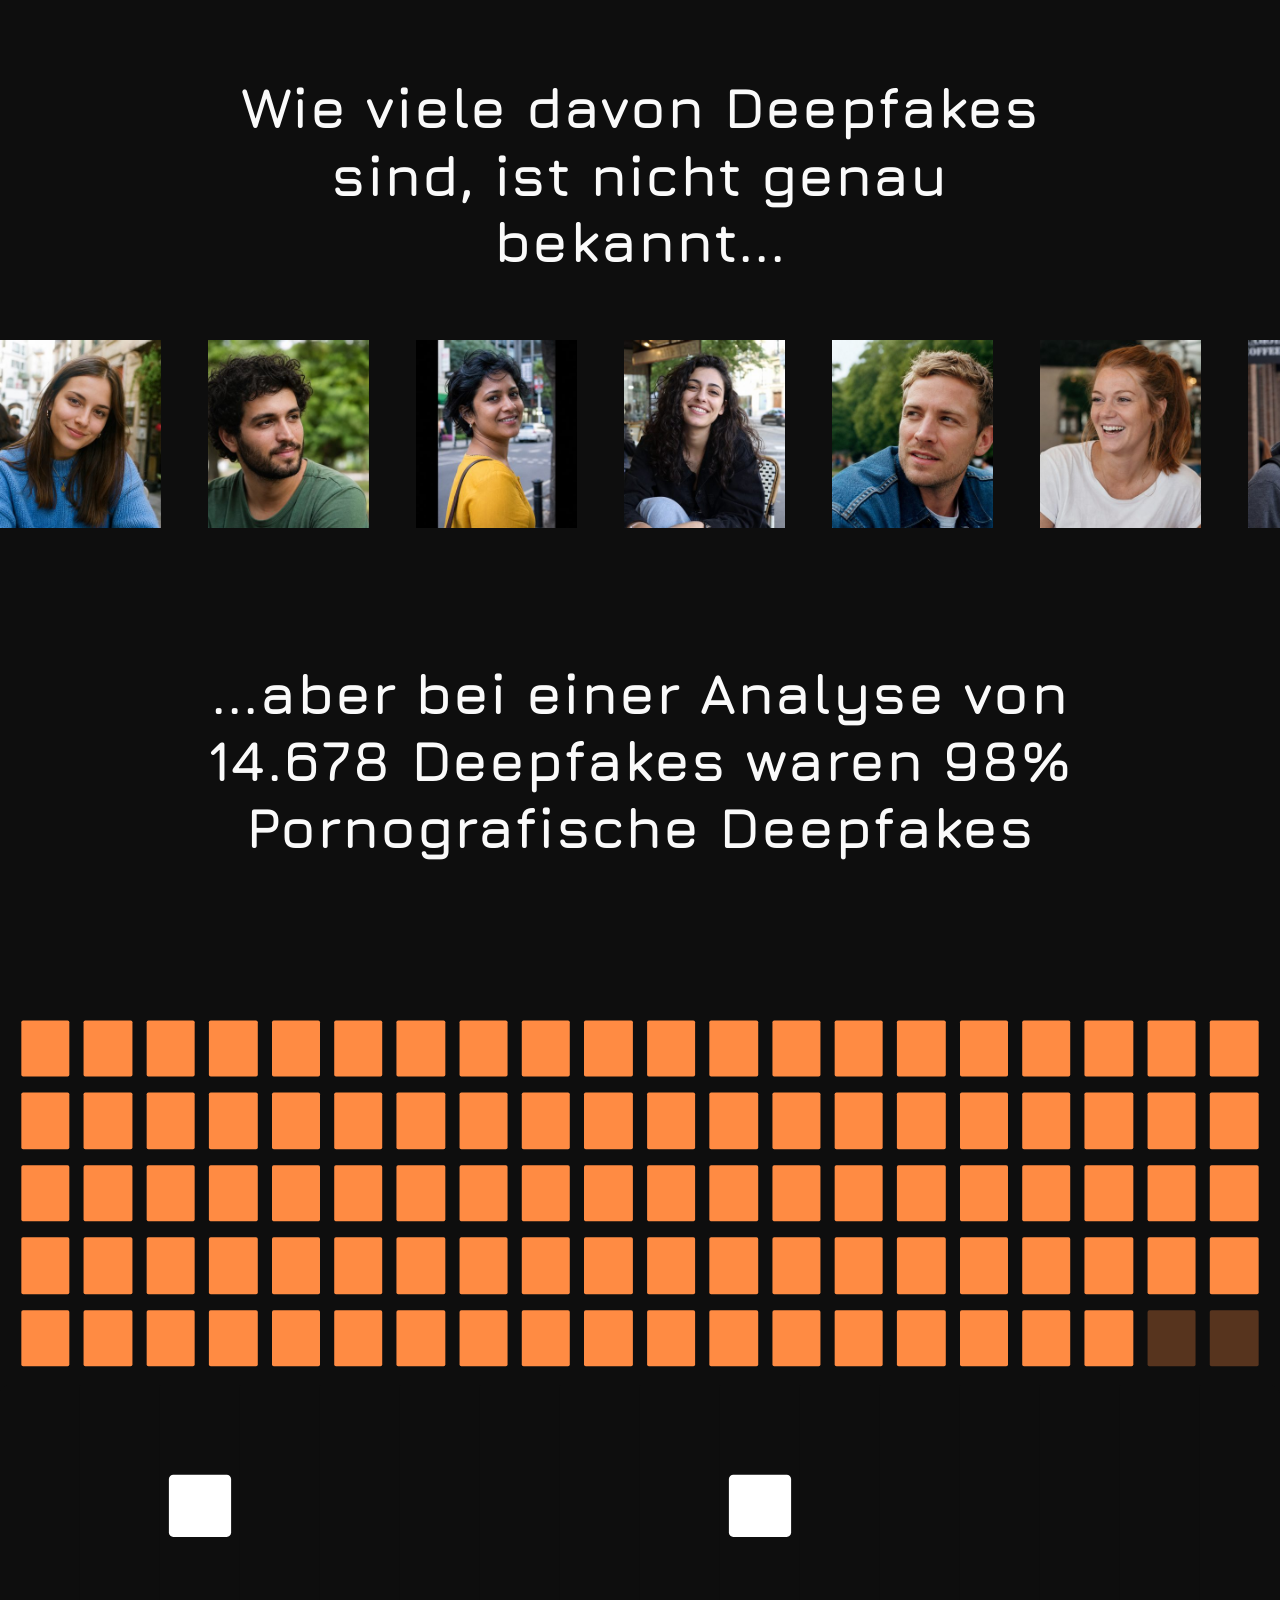
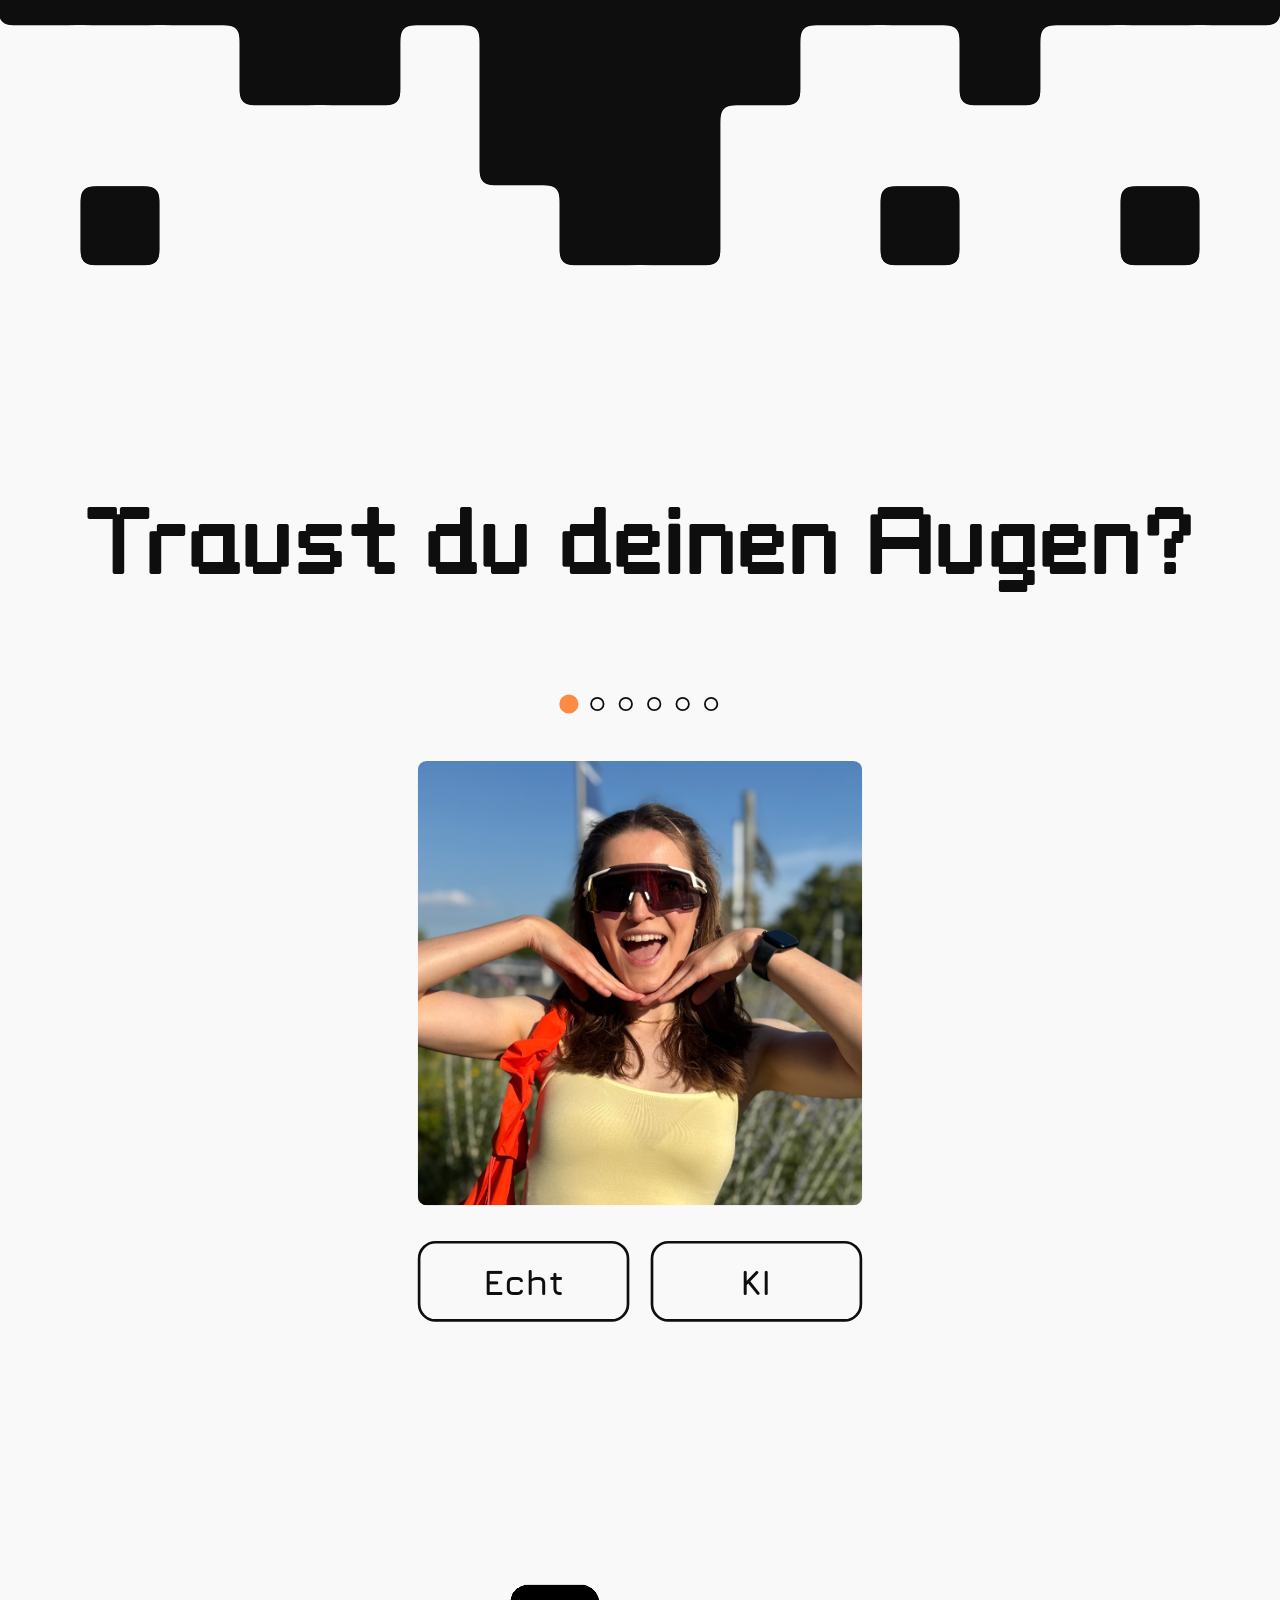
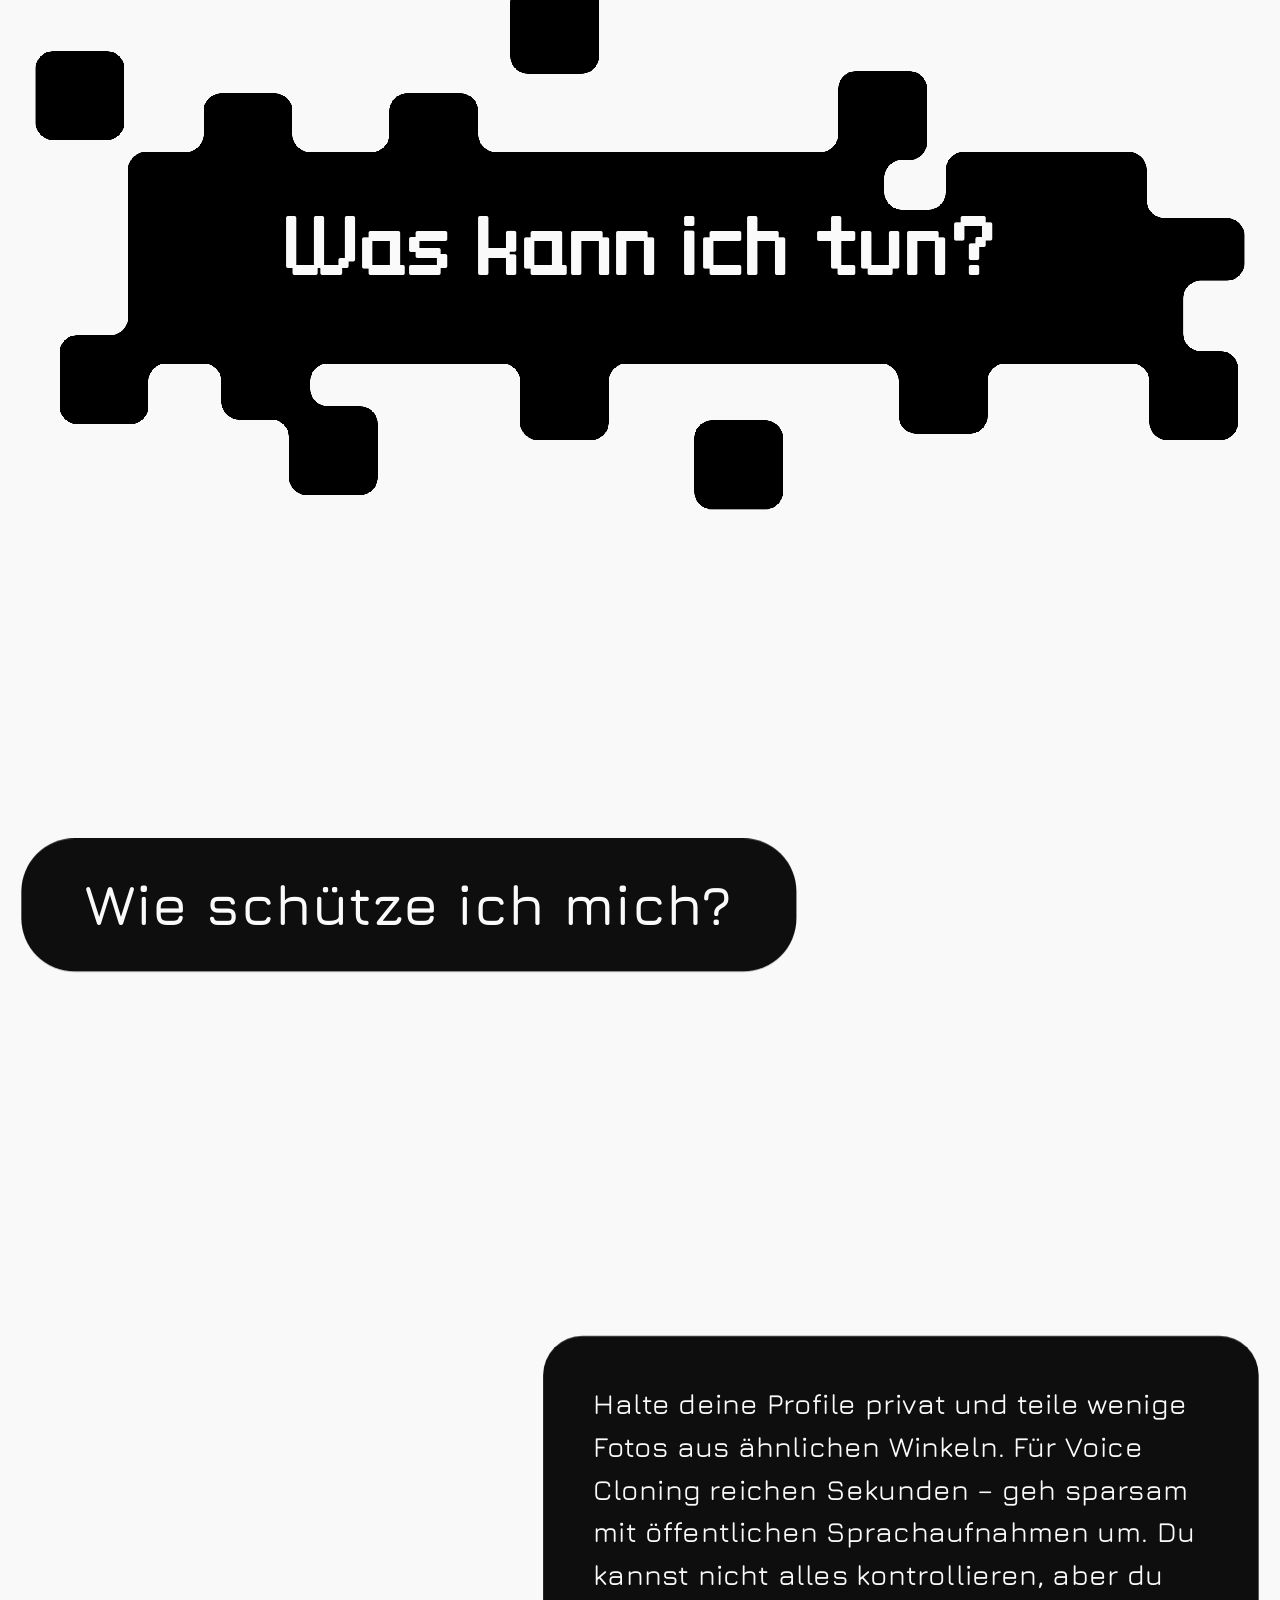
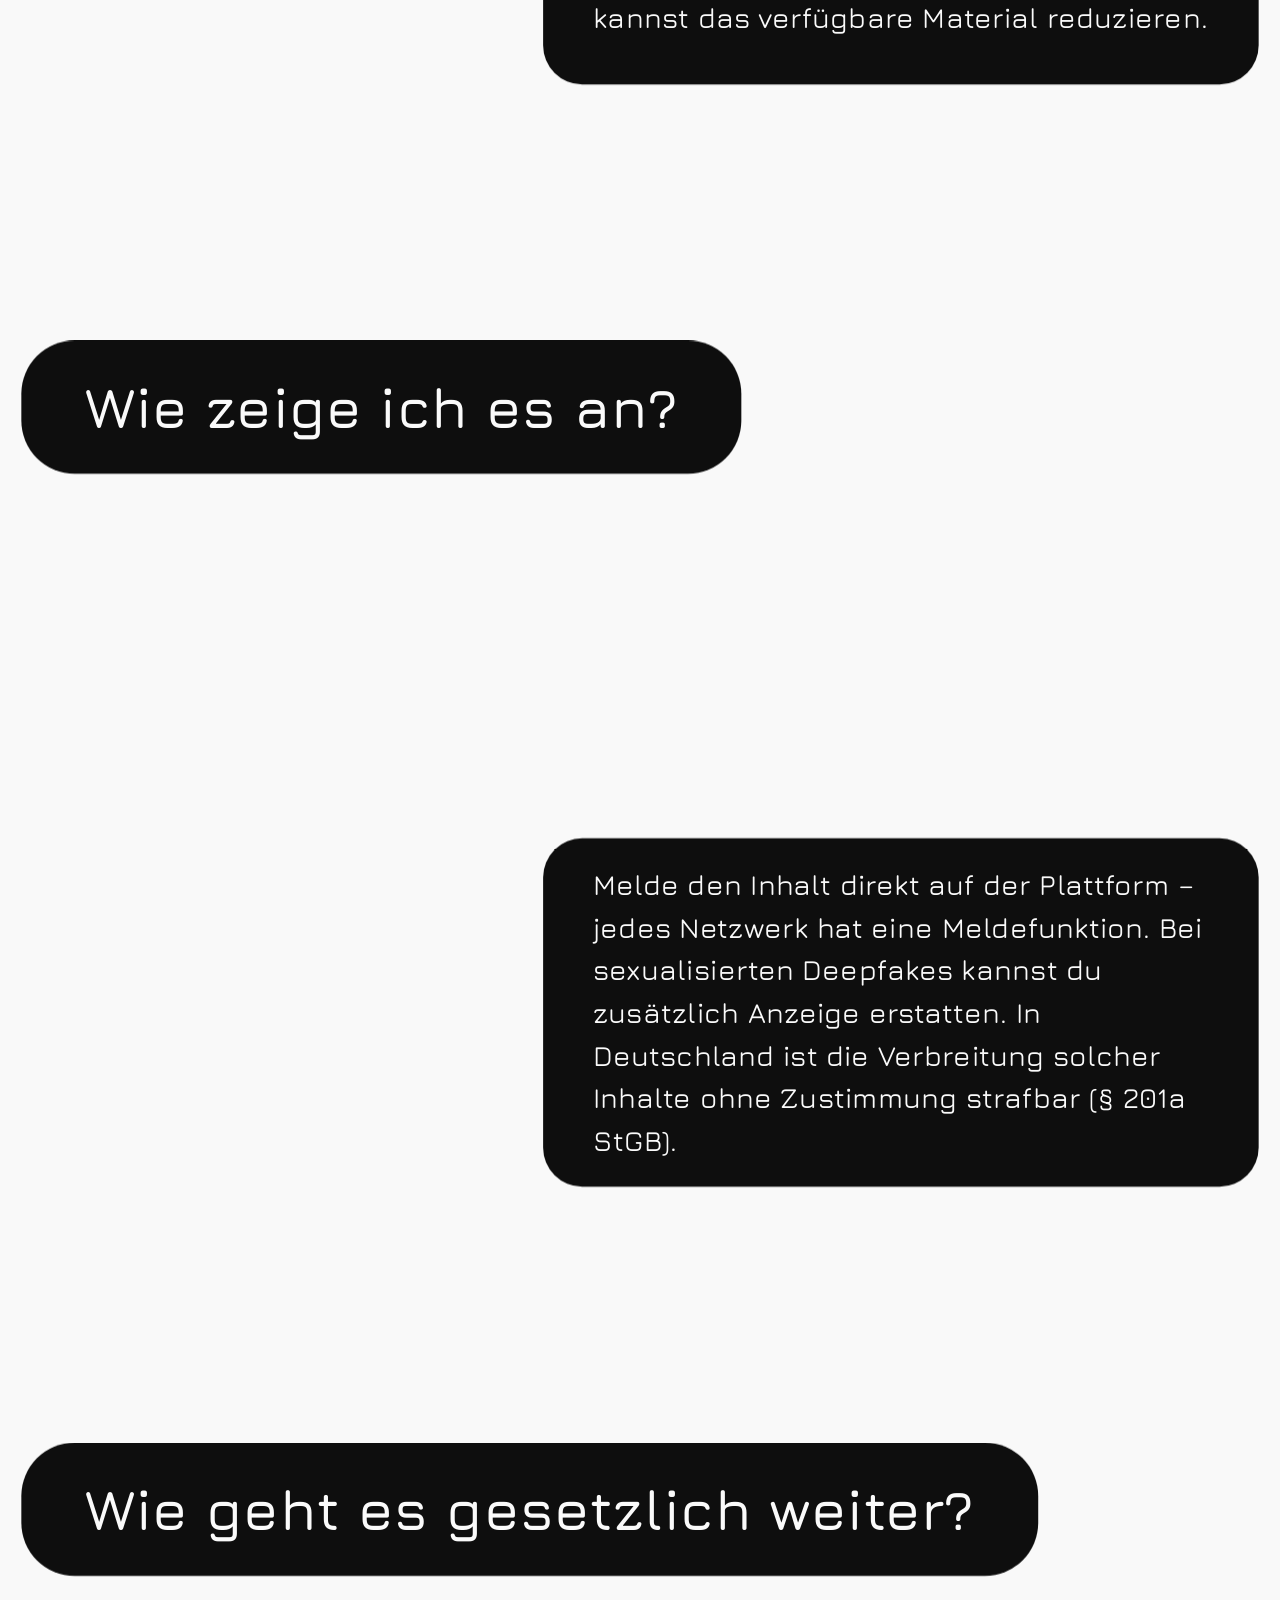
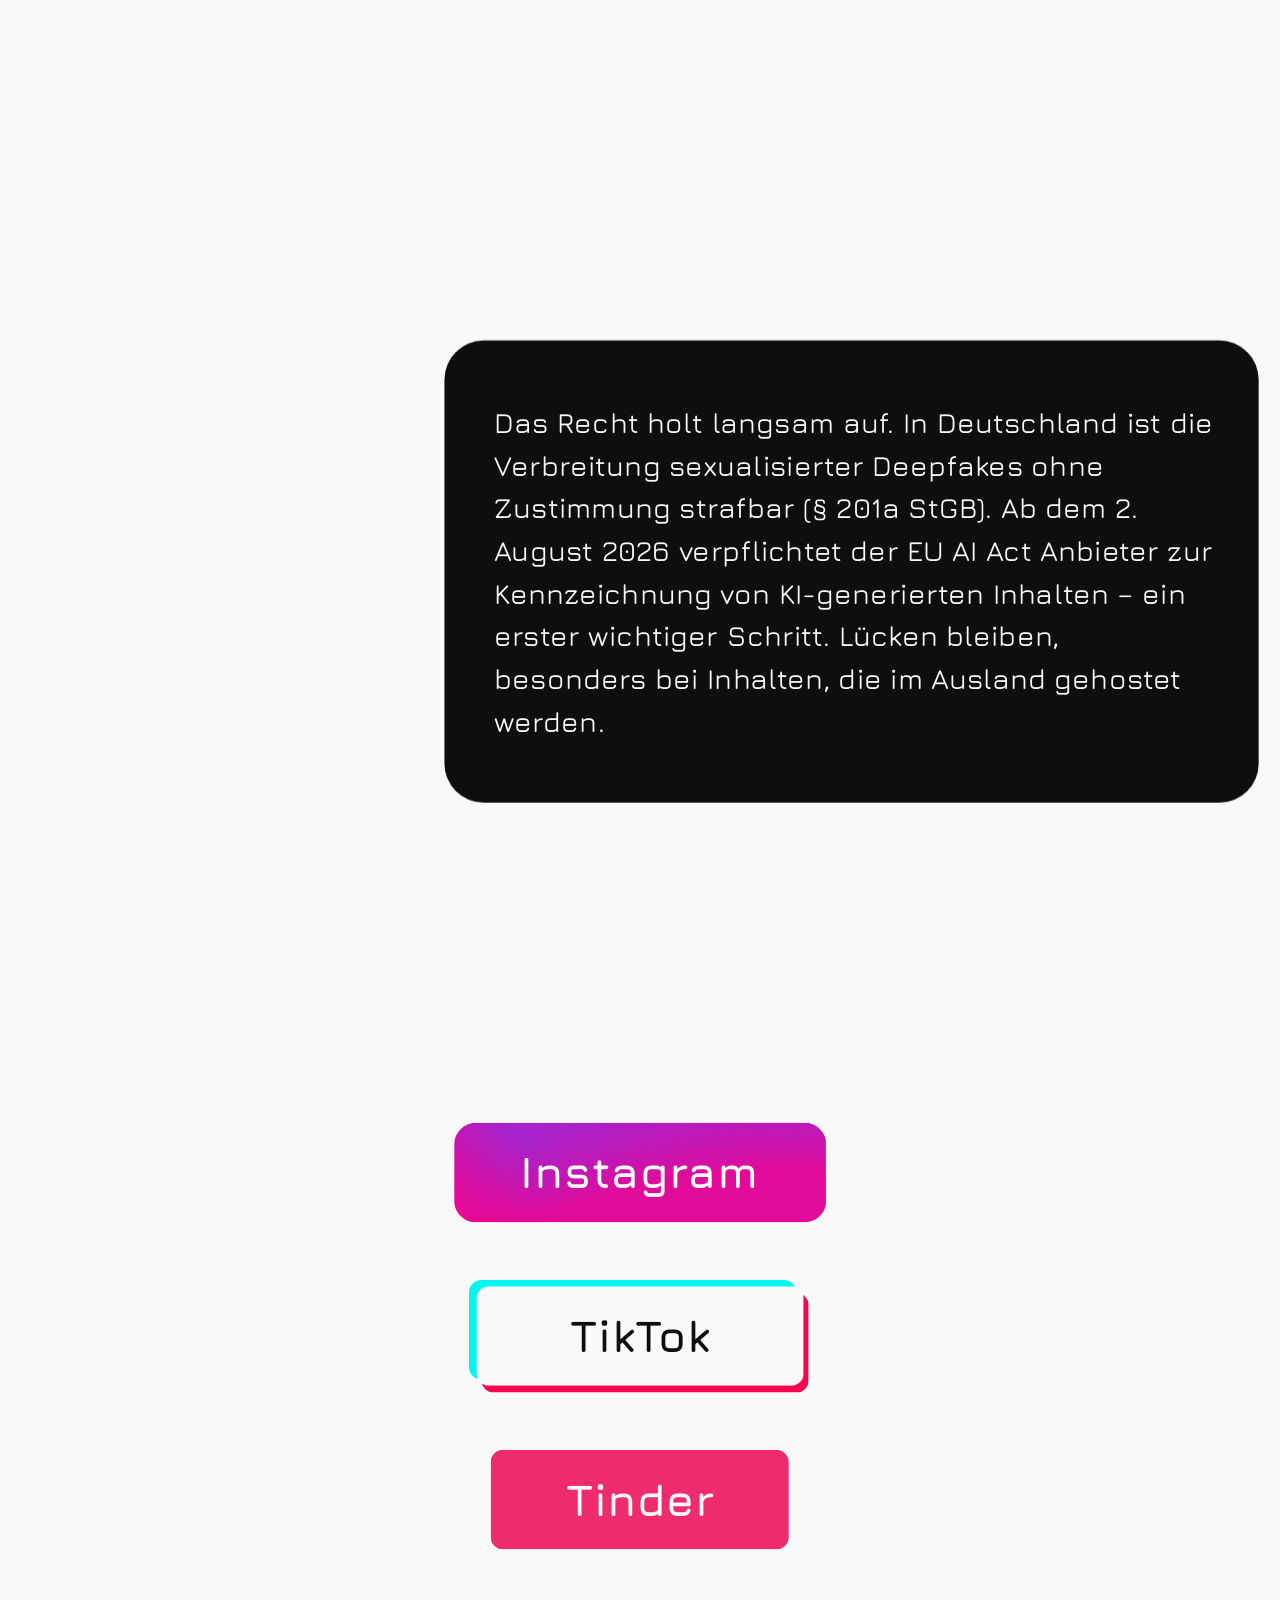
<file: pages/ki.html>
<!DOCTYPE html>
<html lang="de">
<head>
  <meta charset="UTF-8">
  <meta name="viewport" content="width=device-width, initial-scale=1">
  <title>Deepfake – KI Bilder und Deepfake</title>
  <link rel="preconnect" href="https://fonts.googleapis.com">
  <link rel="preconnect" href="https://fonts.gstatic.com" crossorigin>
  <link href="https://fonts.googleapis.com/css2?family=Jura:wght@400;500;600;700&display=swap" rel="stylesheet">
  <link rel="stylesheet" href="page-scale.css?v=20260710cb">
  <link rel="stylesheet" href="section-transition.css?v=20260707a">
  <link rel="stylesheet" href="footer-nav.css?v=20260710bv">
  <link rel="stylesheet" href="ki.css?v=20260710cb">
  <link rel="stylesheet" href="burger-menu.css?v=20260707k">
  <link rel="stylesheet" href="pixel-transition.css?v=20260707a">
  <script src="pixel-transition.js?v=20260707b"></script>
</head>
<body>

  <a href="../index.html" class="ui-back" aria-label="Zurück">
    <img class="ui-back__arrow" src="../assets/nav/arrow-button.png" alt="" aria-hidden="true">
  </a>

  <svg width="0" height="0" style="position:absolute" aria-hidden="true">
    <defs>
      <filter id="section-goo" x="-20%" y="-40%" width="140%" height="180%" color-interpolation-filters="sRGB">
        <feGaussianBlur in="SourceGraphic" stdDeviation="7" result="blur"/>
        <feColorMatrix in="blur" mode="matrix"
          values="1 0 0 0 0  0 1 0 0 0  0 0 1 0 0  0 0 0 20 -10" result="goo"/>
        <feComposite in="SourceGraphic" in2="goo" operator="atop"/>
      </filter>
    </defs>
  </svg>

  <div class="viewport">
    <main class="canvas" aria-label="KI Bilder und Deepfake">

      <!-- Hero – Telefon im Hintergrund, Titel im Vordergrund -->
      <section class="layer ki-hero" aria-labelledby="ki-hero-heading">
        <figure class="ki-hero__phone">
          <img src="../assets/ki/iphone-hand.png" alt="" width="1049" height="787">
        </figure>

        <h1 id="ki-hero-heading" class="visually-hidden">KI Fotos</h1>
        <p class="visually-hidden">Deepfakes</p>
      </section>

      <div class="layer ki-hero-titles" aria-hidden="true">
        <img class="ki-hero__title ki-hero__title--ki" src="../assets/ki/title-ki-fotos.svg?v=20260701h" alt="" width="1304" height="220">
        <img class="ki-hero__title ki-hero__title--df" src="../assets/ki/title-deepfakes.svg?v=20260701h" alt="" width="1166" height="272">
      </div>

      <!-- 3 Arten von Deepfakes (vor der Statistik-Section) -->
      <section class="layer ki-intro" aria-labelledby="ki-types-heading">
        <img class="ki-intro__bar" src="../assets/ki/intro-bar.png" alt="" width="1360" height="590">
        <h2 id="ki-types-heading" class="ki-intro__title">Es gibt 3 Arten von Deepfakes</h2>
      </section>

      <section class="layer ki-type ki-type--foto" aria-labelledby="ki-type-foto">
        <div class="ki-type__inner">
          <div class="ki-type__row">
            <h3 id="ki-type-foto" class="ki-type__label">Foto</h3>
            <p class="ki-type__text">KI kann heute aus einem einzigen Bild ein täuschend echtes Foto einer Person in einer völlig anderen Situation erzeugen – anderer Ort, andere Kleidung, anderer Kontext. Laut einer repräsentativen Studie der IU Internationalen Hochschule aus 2025 wissen nur 34,3 Prozent der Menschen in Deutschland überhaupt, was ein Deepfake ist. Wer es nicht kennt, erkennt es nicht.</p>
          </div>
          <div class="ki-tablet">
            <div class="ki-tablet__screen">
              <iframe src="chatgpt-mockup.html?embed=1&v=20260707a" title="ChatGPT Mockup – Foto Deepfake" loading="lazy"></iframe>
            </div>
          </div>
        </div>
      </section>

      <section class="layer ki-type ki-type--video" aria-labelledby="ki-type-video">
        <div class="ki-type__inner">
          <div class="ki-type__row">
            <p class="ki-type__text">Gefälschte Videos zeigen echte Menschen bei Dingen, die sie nie gesagt oder getan haben. Die menschliche Erkennungsrate für hochwertige KI-generierte Videos liegt laut der Cybersecurity-Firma Deepstrike bei nur 24,5 Prozent. Das heißt: Drei von vier Menschen fallen darauf herein – selbst wenn sie wissen, dass etwas nicht stimmen könnte.</p>
            <h3 id="ki-type-video" class="ki-type__label">Video</h3>
          </div>
          <div class="ki-tablet">
            <div class="ki-tablet__screen">
              <iframe src="chatgpt-mockup-video.html?embed=1&v=20260707a" title="ChatGPT Mockup – Video Deepfake" loading="lazy"></iframe>
            </div>
          </div>
        </div>
      </section>

      <section class="layer ki-type ki-type--audio" aria-labelledby="ki-type-audio">
        <div class="ki-type__inner">
          <div class="ki-type__row">
            <h3 id="ki-type-audio" class="ki-type__label">Audio</h3>
            <p class="ki-type__text">Eine Stimme zu klonen braucht heute nur noch wenige Sekunden Audiomaterial – eine Sprachnachricht reicht. Das Fraunhofer-Institut AISEC hat in einem Experiment mit 472 Teilnehmenden untersucht, wie gut Menschen Audio-Deepfakes erkennen: Das Ergebnis war 80 Prozent Erkennungsrate beim Menschen, aber 95 Prozent bei spezialisierten KI-Modellen. Kriminelle nutzen das gezielt – etwa beim modernen Enkeltrick, bei dem Großeltern die geklonte Stimme ihrer Enkel hören.</p>
          </div>
        </div>
      </section>

      <!-- Pixel-Übergang hell → dunkel -->
      <div class="layer sec-trans sec-trans--top" data-sec-transition data-config='{"topColor":"#f9f9f9","darkColor":"#0E0E0E","holes":[[2,1],[4,0],[6,2],[9,1],[12,0]],"floats":[[1,2],[11,2],[14,3]],"holeOffset":0}' aria-hidden="true">
        <div class="sec-trans__sky"></div>
        <div class="sec-trans__holes"></div>
      </div>

      <!-- Dunkle Sektion -->
      <div class="layer sec-dark" data-sec-transition data-config='{"darkColor":"#0E0E0E"}' aria-hidden="true">
        <div class="sec-dark__fill"></div>
        <div class="sec-dark__holes"></div>
      </div>

      <!-- Pixel-Übergang dunkel → hell -->
      <div class="layer sec-trans sec-trans--bottom" data-sec-transition data-config='{"topColor":"#f9f9f9","darkColor":"#0E0E0E","reverse":true,"holes":[[2,1],[9,1]],"floats":[[1,5],[11,5],[14,5]],"holeOffset":0}' aria-hidden="true">
        <div class="sec-trans__sky"></div>
        <div class="sec-trans__holes"></div>
      </div>

      <!-- Statistik -->
      <p class="layer ki-stat">
        <span class="ki-stat__count" id="ki-counter" aria-live="polite">0</span> KI Fotos<br>
        wurden heute generiert
      </p>

      <!-- Scrollende KI-Portraits (Zeile 1) -->
      <div class="layer photo-marquee photo-marquee--top" aria-hidden="true">
        <div class="photo-marquee__track" data-marquee="left"></div>
      </div>

      <p class="layer ki-quote ki-quote--mid">
        Wie viele davon Deepfakes sind, ist nicht genau bekannt...
      </p>

      <!-- Scrollende KI-Portraits (Zeile 2, entgegengesetzte Richtung) -->
      <div class="layer photo-marquee photo-marquee--bottom" aria-hidden="true">
        <div class="photo-marquee__track" data-marquee="right"></div>
      </div>

      <p class="layer ki-quote ki-quote--bottom">
        ...aber bei einer Analyse von 14.678 Deepfakes waren 98% Pornografische Deepfakes
      </p>

      <!-- Visualisierung 98 % -->
      <div class="layer ki-grid" id="ki-grid" aria-hidden="true"></div>

      <!-- Quiz: Traust du deinen Augen? -->
      <section class="layer ki-quiz" id="ki-quiz" aria-labelledby="ki-quiz-heading">
        <h2 id="ki-quiz-heading" class="ki-quiz__title">Traust du deinen Augen?</h2>

        <div class="ki-quiz__progress" id="ki-quiz-progress" role="progressbar" aria-label="Quiz-Fortschritt" aria-valuemin="1" aria-valuenow="1"></div>

        <figure class="ki-quiz__card" id="ki-quiz-card">
          <img class="ki-quiz__img" id="ki-quiz-img" src="" alt="Portrait – echt oder KI-generiert?">
          <figcaption class="ki-quiz__verdict" id="ki-quiz-verdict" aria-live="polite"></figcaption>
        </figure>

        <div class="ki-quiz__buttons" id="ki-quiz-buttons" role="group" aria-label="Ist dieses Bild echt oder KI-generiert?">
          <button type="button" class="ki-quiz__btn" data-answer="real">Echt</button>
          <button type="button" class="ki-quiz__btn" data-answer="ai">KI</button>
        </div>

        <div class="ki-quiz__result" id="ki-quiz-result" hidden>
          <p class="ki-quiz__result-head" id="ki-quiz-result-head"></p>
          <p class="ki-quiz__result-sub" id="ki-quiz-result-sub"></p>
          <button type="button" class="ki-quiz__retry" id="ki-quiz-retry">Nochmal</button>
        </div>
      </section>

      <!-- Was kann ich tun? – Überschrift, erste Frage, scrollbares Textfeld -->
      <section class="layer ki-help" aria-labelledby="ki-help-heading">

        <!-- Überschrift-Blob: dasselbe Pixel-Element wie „Arten von Deepfakes" -->
        <img class="ki-help__bar-img" src="../assets/ki/intro-bar.png" alt="" width="1360" height="590" aria-hidden="true">
        <h2 id="ki-help-heading" class="ki-help__heading">Was kann ich tun?</h2>

        <!-- Frage 1: Unterüberschrift-Pill + Textfeld-Box, per Goo verbunden -->
        <div class="ki-help__qa" style="top:960px;">
          <div class="ki-help__goo ki-help__goo--qa" aria-hidden="true">
            <span class="ki-help__pill"></span>
            <span class="ki-help__box"></span>
          </div>
          <h3 class="ki-help__sub">Wie schütze ich mich?</h3>
          <div class="ki-help__field">
            <p>Halte deine Profile privat und teile wenige Fotos aus ähnlichen Winkeln. Für Voice Cloning reichen Sekunden – geh sparsam mit öffentlichen Sprachaufnahmen um. Du kannst nicht alles kontrollieren, aber du kannst das verfügbare Material reduzieren.</p>
          </div>
        </div>

        <!-- Frage 2 -->
        <div class="ki-help__qa" style="top:2200px;">
          <div class="ki-help__goo ki-help__goo--qa" aria-hidden="true">
            <span class="ki-help__pill"></span>
            <span class="ki-help__box"></span>
          </div>
          <h3 class="ki-help__sub">Wie zeige ich es an?</h3>
          <div class="ki-help__field">
            <p>Melde den Inhalt direkt auf der Plattform – jedes Netzwerk hat eine Meldefunktion. Bei sexualisierten Deepfakes kannst du zusätzlich Anzeige erstatten. In Deutschland ist die Verbreitung solcher Inhalte ohne Zustimmung strafbar (§ 201a StGB).</p>
          </div>
        </div>

        <!-- Frage 3 (breitere Pill wegen längerer Überschrift) -->
        <div class="ki-help__qa ki-help__qa--wide" style="top:3440px;">
          <div class="ki-help__goo ki-help__goo--qa" aria-hidden="true">
            <span class="ki-help__pill"></span>
            <span class="ki-help__box"></span>
          </div>
          <h3 class="ki-help__sub">Wie geht es gesetzlich weiter?</h3>
          <div class="ki-help__field">
            <p>Das Recht holt langsam auf. In Deutschland ist die Verbreitung sexualisierter Deepfakes ohne Zustimmung strafbar (§ 201a StGB). Ab dem 2. August 2026 verpflichtet der EU AI Act Anbieter zur Kennzeichnung von KI-generierten Inhalten – ein erster wichtiger Schritt. Lücken bleiben, besonders bei Inhalten, die im Ausland gehostet werden.</p>
          </div>
        </div>
      </section>

      <!-- Footer – statisch am Seitenende (ohne Scroll-Animation) -->
      <nav class="layer layer--footer" id="section-footer" data-footer-static aria-label="Weitere Themen">
        <a class="fbtn fbtn--instagram" href="instagram.html">
          <svg class="fbtn__bg" viewBox="0 0 598 160" aria-hidden="true">
            <defs>
              <radialGradient id="ki-footer-ig-a" cx="0" cy="0" r="1" gradientUnits="userSpaceOnUse" gradientTransform="matrix(341.707 -252.063 408.518 567.91 -273.114 236.825)">
                <stop offset="0.134515" stop-color="#FE0081"/>
                <stop offset="0.283654" stop-color="#FFC100"/>
                <stop offset="0.619093" stop-color="#FE0081"/>
                <stop offset="1" stop-color="#9D26D4"/>
              </radialGradient>
              <radialGradient id="ki-footer-ig-b" cx="0" cy="0" r="1" gradientUnits="userSpaceOnUse" gradientTransform="matrix(-189.349 -596.19 966.243 -314.695 341.958 509.841)">
                <stop stop-color="#FFC100"/>
                <stop offset="0.358376" stop-color="#FE0187"/>
                <stop offset="0.639529" stop-color="#FE0081"/>
                <stop offset="1" stop-color="#9D26D4" stop-opacity="0"/>
              </radialGradient>
            </defs>
            <path d="M598 124.889C598 144.28 582.28 160 562.889 160H35.1111C15.7198 160 0 144.28 0 124.889V35.1111C0 15.7198 15.7198 0 35.1111 0H562.889C582.28 0 598 15.7198 598 35.1111V124.889Z" fill="url(#ki-footer-ig-a)"/>
            <path d="M598 124.889C598 144.28 582.28 160 562.889 160H35.1111C15.7198 160 0 144.28 0 124.889V35.1111C0 15.7198 15.7198 0 35.1111 0H562.889C582.28 0 598 15.7198 598 35.1111V124.889Z" fill="url(#ki-footer-ig-b)" fill-opacity="0.71"/>
          </svg>
          <span class="fbtn__inner"><span class="fbtn__label">Instagram</span></span>
        </a>
        <a class="fbtn fbtn--tiktok" href="tiktok.html">
          <svg class="fbtn__glitch fbtn__glitch--cyan" viewBox="0 0 527 160" aria-hidden="true"><rect width="527" height="160" rx="20" fill="#00F7EF"/></svg>
          <svg class="fbtn__glitch fbtn__glitch--red" viewBox="0 0 527 160" aria-hidden="true"><rect width="527" height="160" rx="20" fill="#FF004F"/></svg>
          <svg class="fbtn__bg fbtn__bg--rect" viewBox="0 0 527 160" aria-hidden="true"><rect width="527" height="160" rx="20" fill="#FAFAFA"/></svg>
          <span class="fbtn__inner"><span class="fbtn__label">TikTok</span></span>
        </a>
        <a class="fbtn fbtn--tinder" href="tinder.html">
          <svg class="fbtn__bg fbtn__bg--rect" viewBox="0 0 479 160" aria-hidden="true"><rect width="479" height="160" rx="20" fill="#EE2C6B"/></svg>
          <span class="fbtn__inner"><span class="fbtn__label">Tinder</span></span>
        </a>
      </nav>

    </main>
  </div>

  <script src="page-scale.js?v=20260710cb"></script>
  <script src="section-transition.js?v=20260707c"></script>
  <script src="footer-nav.js?v=20260710cb"></script>
  <script src="ki.js?v=20260710cb"></script>
  <script src="burger-menu.js?v=20260707g"></script>
</body>
</html>
</file>
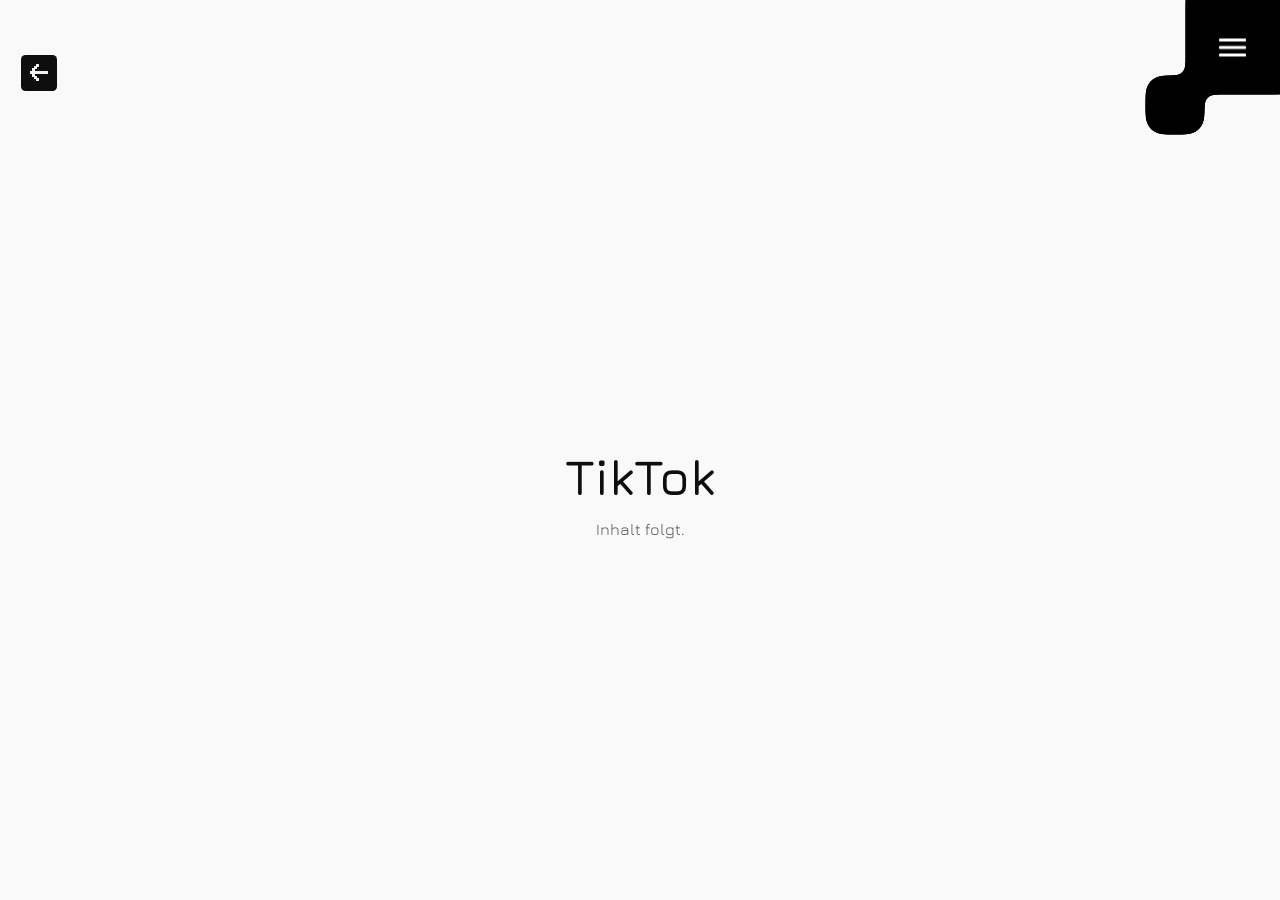
<file: pages/tiktok.html>
<!DOCTYPE html>
<html lang="de">
<head>
  <meta charset="UTF-8">
  <meta name="viewport" content="width=device-width, initial-scale=1">
  <title>Deepfake – TikTok</title>
  <link rel="preconnect" href="https://fonts.googleapis.com">
  <link rel="preconnect" href="https://fonts.gstatic.com" crossorigin>
  <link href="https://fonts.googleapis.com/css2?family=Jura:wght@400;500;600;700&display=swap" rel="stylesheet">
  <link rel="stylesheet" href="page-scale.css?v=20260710ca">
  <link rel="stylesheet" href="subpage.css?v=20260710ca">
  <link rel="stylesheet" href="burger-menu.css?v=20260707k">
  <link rel="stylesheet" href="pixel-transition.css?v=20260707a">
  <script src="pixel-transition.js?v=20260707b"></script>
</head>
<body>

  <a href="../index.html" class="ui-back" aria-label="Zurück">
    <img class="ui-back__arrow" src="../assets/nav/arrow-button.png" alt="" aria-hidden="true">
  </a>

  <main class="subpage-placeholder">
    <h1>TikTok</h1>
    <p>Inhalt folgt.</p>
  </main>

  <script src="page-scale.js?v=20260710ca"></script>
  <script src="burger-menu.js?v=20260707g"></script>
</body>
</html>
</file>
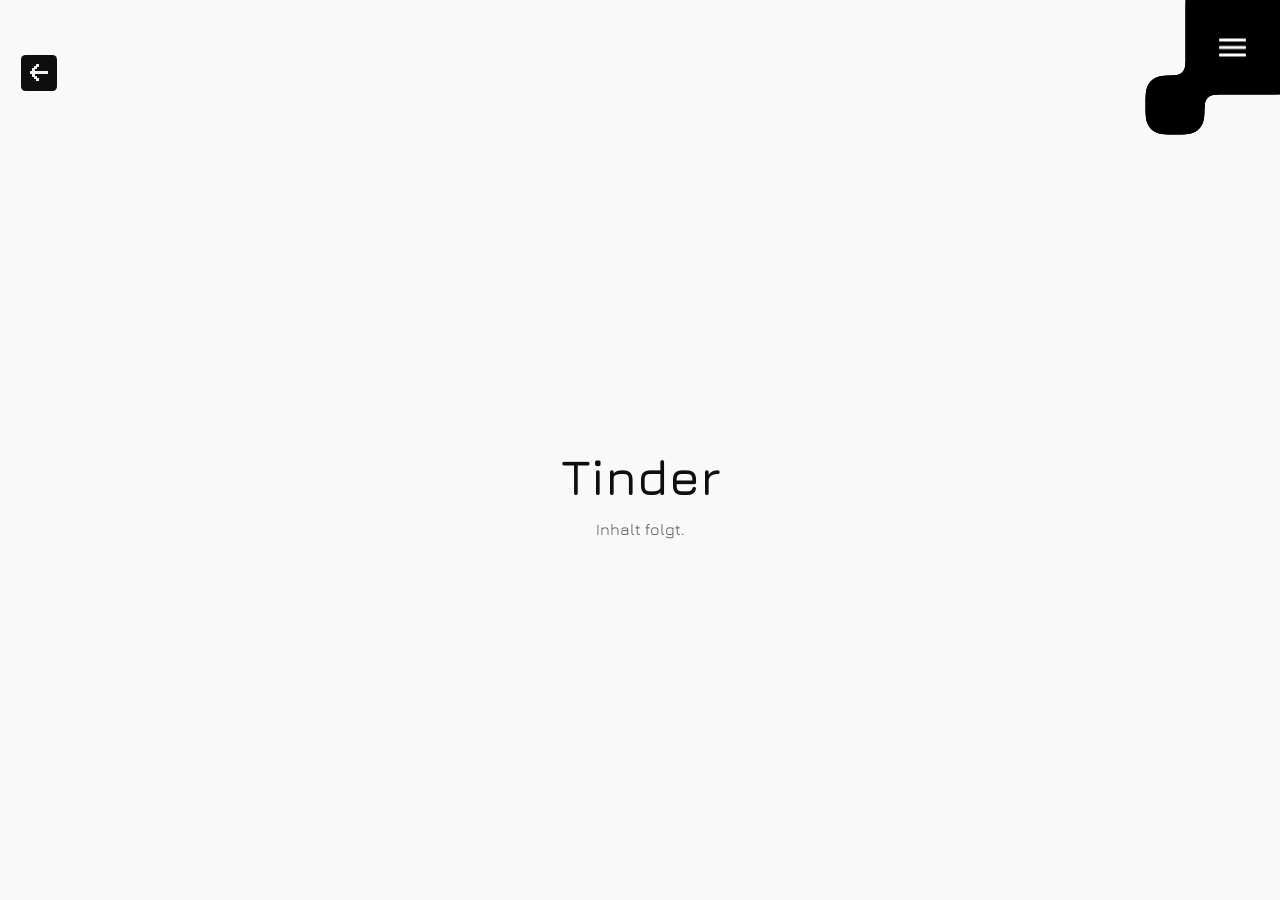
<file: pages/tinder.html>
<!DOCTYPE html>
<html lang="de">
<head>
  <meta charset="UTF-8">
  <meta name="viewport" content="width=device-width, initial-scale=1">
  <title>Deepfake – Tinder</title>
  <link rel="preconnect" href="https://fonts.googleapis.com">
  <link rel="preconnect" href="https://fonts.gstatic.com" crossorigin>
  <link href="https://fonts.googleapis.com/css2?family=Jura:wght@400;500;600;700&display=swap" rel="stylesheet">
  <link rel="stylesheet" href="page-scale.css?v=20260710ca">
  <link rel="stylesheet" href="subpage.css?v=20260710ca">
  <link rel="stylesheet" href="burger-menu.css?v=20260707k">
  <link rel="stylesheet" href="pixel-transition.css?v=20260707a">
  <script src="pixel-transition.js?v=20260707b"></script>
</head>
<body>

  <a href="../index.html" class="ui-back" aria-label="Zurück">
    <img class="ui-back__arrow" src="../assets/nav/arrow-button.png" alt="" aria-hidden="true">
  </a>

  <main class="subpage-placeholder">
    <h1>Tinder</h1>
    <p>Inhalt folgt.</p>
  </main>

  <script src="page-scale.js?v=20260710ca"></script>
  <script src="burger-menu.js?v=20260707g"></script>
</body>
</html>
</file>
<file: pages/page-scale.css>
/* Gemeinsame 16:9-Skalierung für Canvas-Unterseiten (1440 × 810 Referenz-Viewport) */

:root {
  --canvas-w: 1440;
  --canvas-view-h: 810; /* 1440 × 9 / 16 */
  --page-scale: min(
    100vw / (var(--canvas-w) * 1px),
    100vh / (var(--canvas-view-h) * 1px)
  );
  --page-offset-x: max(0px, (100vw - var(--canvas-w) * var(--page-scale) * 1px) / 2);
}

/* Schwarze Flächen & Karussell über volle Bildschirmbreite (kein heller Rand) */
.canvas .sec-dark,
.canvas .sec-trans,
.canvas .photo-marquee {
  width: calc(100vw / var(--page-scale));
  left: calc(-1 * var(--page-offset-x) / var(--page-scale));
}

/* Fixe Controls immer am echten Viewport-Rand ausrichten (nicht am
   zentrierten Canvas), damit sie bei breiten Fenstern nicht Richtung
   Mitte wandern, sondern links/rechts am Bildschirmrand bleiben. */
.ui-back {
  left: calc(24px * var(--page-scale));
  top:  calc(24px * var(--page-scale));
  width:  calc(40px * var(--page-scale));
  height: calc(40px * var(--page-scale));
  border-radius: calc(5px * var(--page-scale));
}

.ui-back__arrow {
  width:  calc(24px * var(--page-scale));
  height: calc(24px * var(--page-scale));
}
</file>
<file: pages/section-transition.css>
/* Pixel-Skyline Section-Übergang (Port von Section-Uebergang.html) */

.sec-trans {
  left: 0;
  width: calc(var(--canvas-w) * 1px);
  overflow: hidden;
  pointer-events: none;
  z-index: var(--z-mega);
  background: var(--sec-top, var(--color-bg));
}

.sec-trans__sky {
  position: absolute;
  inset: 0;
  filter: url(#section-goo);
  -webkit-filter: url(#section-goo);
}

.sec-trans__bar,
.sec-trans__float {
  position: absolute;
  background: var(--sec-dark, #0E0E0E);
  border-radius: 5px;
}

.sec-trans__holes {
  position: absolute;
  inset: 0;
  pointer-events: none;
}

.sec-trans__hole {
  position: absolute;
  background: var(--sec-top, var(--color-bg));
  border-radius: 5px;
}

.sec-trans--top {
  top: 6410px;
}

.sec-trans--bottom {
  top: 9953px;
  margin-top: -12px; /* nahtlos an dunkle Sektion anschließen (wie Original) */
  /* transparent statt hell → an der Überlappung scheint die dunkle Section
     durch (kein heller Seam), darunter der helle Canvas */
  background: transparent;
}

/* Dunkle Sektion mit ausgeschnittenen Content-Fenstern (ersetzt Viereck6) */
.sec-dark {
  left: 0;
  top: 6938px;
  width: calc(var(--canvas-w) * 1px);
  height: 3027px;
  z-index: var(--z-mega);
  pointer-events: none;
  isolation: isolate;
}

.sec-dark__fill {
  position: absolute;
  inset: 0;
  background: var(--sec-dark, #0E0E0E);
}

.sec-dark__holes {
  position: absolute;
  inset: 0;
  mix-blend-mode: destination-out;
}

.sec-dark__hole {
  position: absolute;
  background: #fff;
  border-radius: 8px;
}
</file>
<file: pages/footer-nav.css>
/* Gemeinsame Footer-Navigation (Instagram, KI, …) */

.layer--footer {
  left: 0;
  width: calc(var(--canvas-w, 1440) * 1px);
  top: var(--footer-top);
  z-index: var(--footer-z, 4);
  display: flex;
  flex-direction: column;
  align-items: center;
  justify-content: flex-start;
  gap: 72px;
  transform: none;
  will-change: transform;

  --footer-btn-scale: 0.7;
  --footer-nav-height:     112px;
  --footer-nav-label-size: 50px;
  --footer-nav-inner-gap:  36px;
  --footer-nav-arrow-size: 38px;
}

.layer--footer[data-footer-static] {
  will-change: auto;
}

.layer--footer .fbtn {
  position: relative;
  display: flex;
  align-items: center;
  justify-content: center;
  width: auto;
  align-self: center;
  max-width: calc(100% - 48px);
  height: var(--footer-nav-height);
  text-decoration: none;
  transition: filter 0.18s ease;
  -webkit-font-smoothing: antialiased;
}

.layer--footer .fbtn--instagram { width: calc(598px * var(--footer-btn-scale)); }
.layer--footer .fbtn--tiktok     { width: calc(526px * var(--footer-btn-scale)); }
.layer--footer .fbtn--tinder     { width: calc(479px * var(--footer-btn-scale)); }
.layer--footer .fbtn--ki        { width: calc(1041px * var(--footer-btn-scale)); }

.layer--footer .fbtn:hover,
.layer--footer .fbtn:focus-visible {
  filter: brightness(1.06);
  z-index: 2;
}

.layer--footer .fbtn__bg,
.layer--footer .fbtn__glitch {
  position: absolute;
  inset: 0;
  width: 100%;
  height: 100%;
  pointer-events: none;
}

.layer--footer .fbtn--ki .fbtn__bg path { fill: #F7730D; }

.layer--footer .fbtn__inner {
  position: relative;
  z-index: 2;
  display: flex;
  align-items: center;
  justify-content: center;
  gap: var(--footer-nav-inner-gap);
  padding: 0 24px;
  transform: translateZ(0);
  backface-visibility: hidden;
}

.layer--footer .fbtn__label {
  font-family: var(--font-body);
  font-size: var(--footer-nav-label-size);
  font-weight: 700;
  line-height: 1;
  letter-spacing: 0.011em;
  white-space: nowrap;
  text-decoration: none;
}

.layer--footer .fbtn__arrow {
  width:  var(--footer-nav-arrow-size);
  height: var(--footer-nav-arrow-size);
  object-fit: contain;
  image-rendering: pixelated;
}

.layer--footer .fbtn__arrow--light { filter: invert(1); }

.layer--footer .fbtn--tiktok .fbtn__glitch--cyan { transform: translate(-8.4px, -7px); }
.layer--footer .fbtn--tiktok .fbtn__glitch--red  { transform: translate(5.6px, 7.7px); }
.layer--footer .fbtn--tiktok .fbtn__bg--rect     { z-index: 1; }

@media (prefers-reduced-motion: reduce) {
  .layer--footer .fbtn {
    transition: none;
  }

  .layer--footer .fbtn:hover,
  .layer--footer .fbtn:focus-visible {
    filter: none;
  }
}
</file>
<file: pages/ki.css>
/* KI Bilder & Deepfake – Figma Frame 760:152 (1440 × 10280 px) */

@font-face {
  font-family: 'Wellbutrin';
  src: url('../assets/fonts/wellbutrin.ttf') format('truetype');
  font-weight: normal;
  font-style:  normal;
  font-display: swap;
}

*, *::before, *::after { box-sizing: border-box; margin: 0; padding: 0; }

:root {
  --color-text:         #0E0E0E;
  --color-bg:           #f9f9f9;
  --color-text-inverse: #FAFAFA;
  --color-accent:       #ff8b43;
  --color-accent-dim:   rgba(255, 139, 67, 0.3);

  --font-heading: 'Wellbutrin', monospace;
  --font-body:    'Jura', sans-serif;

  --title-tracking:    0.012em;
  --title-line-height: 1.05;

  /* Radien wie auf der Hauptseite (style.css) – dort definiert, hier nicht geladen */
  --radius-block: 10px;
  --radius-pill:  20px;

  --canvas-w: 1440;
  --canvas-h: 16363;

  /* Footer – statisch nach ki-help */
  --footer-width: 720px;
  --footer-block-h: calc(3 * 112px + 2 * 72px);
  --footer-gap: 320px;
  --footer-tail: 240px;
  --footer-top: calc(10783px + 4560px + var(--footer-gap));
  --footer-z: 10;

  --nav-height:     160px;
  --nav-label-size: 71px;
  --nav-inner-gap:  50px;
  --nav-arrow-size: 55px;

  /* 12-Spalten-Raster (Figma: Margin 25 px, Gutter 24 px) */
  --grid-margin: 25px;
  --grid-gutter: 24px;
  --grid-cols: 12;
  --grid-content: calc(var(--canvas-w) * 1px - 2 * var(--grid-margin));
  --grid-col: calc((var(--grid-content) - (var(--grid-cols) - 1) * var(--grid-gutter)) / var(--grid-cols));
  --text-col-w: 784px;
  --type-gap-foto: 149px;
  --type-gap-audio: 217px;
  --type-block-gap: 300px;
  --page-height: calc(var(--canvas-h) * var(--page-scale) * 1px);

  --z-bg:      1;
  --z-mega:    5;
  --z-content: 10;
  --z-hero:   20;
  --z-ui:    100;

  --marquee-w: 181px;
  --marquee-h: 211px;
  --marquee-gap: 53px;
  --marquee-count: 18;
  --marquee-step: calc(var(--marquee-w) + var(--marquee-gap));
  --marquee-set-w: calc(var(--marquee-step) * var(--marquee-count) - var(--marquee-gap));
}

html { font-size: 16px; overflow-x: hidden; background: var(--color-bg); }

body {
  background: var(--color-bg);
  color: var(--color-text);
  font-family: var(--font-body);
  overflow-x: hidden;
  min-height: var(--page-height);
}

h1, h2 { font-weight: normal; }

.visually-hidden {
  position: absolute;
  width: 1px;
  height: 1px;
  padding: 0;
  margin: -1px;
  overflow: hidden;
  clip: rect(0, 0, 0, 0);
  white-space: nowrap;
  border: 0;
}

/* ── Viewport & Canvas ─────────────────────────────────────── */
.viewport {
  position: relative;
  width: 100%;
  height: var(--page-height);
  overflow-x: hidden;
}

.canvas {
  position: absolute;
  top: 0;
  left: var(--page-offset-x);
  width:  calc(var(--canvas-w) * 1px);
  height: calc(var(--canvas-h) * 1px);
  background: var(--color-bg);
  transform: scale(var(--page-scale));
  transform-origin: top left;
}

.layer { position: absolute; }

/* ── Fixe UI ─────────────────────────────────────────────────── */
.ui-back {
  position: fixed;
  background: var(--color-text);
  display: flex;
  align-items: center;
  justify-content: center;
  z-index: var(--z-ui);
  transition: transform 0.3s ease;
}

.ui-back:hover {
  transform: scale(1.05);
}

.ui-back:focus-visible {
  outline: 3px solid var(--color-accent);
  outline-offset: 3px;
}

.ui-back__arrow {
  object-fit: contain;
  image-rendering: pixelated;
  filter: invert(1);
  transform: scaleX(-1);
  transition: transform 0.3s ease;
}

/* Pfeil rückt beim Hover leicht nach links (scaleX(-1) → +X ist visuell links) */
.ui-back:hover .ui-back__arrow {
  transform: scaleX(-1) translateX(2px);
}

/* ── Section-Transition Overrides (nach section-transition.css) ─ */
.canvas .sec-trans--top { top: 6115px; }

.canvas .sec-dark {
  top: 6483px;
  height: 2300px;
}

.canvas .sec-trans--bottom {
  top: 8771px;
  margin-top: -12px;
}

/* Pixel-Löcher als echte Ausschnitte */
.canvas .sec-trans--top,
.canvas .sec-trans--bottom {
  isolation: isolate;
}

.canvas .sec-trans--top .sec-trans__holes,
.canvas .sec-trans--bottom .sec-trans__holes {
  mix-blend-mode: destination-out;
  z-index: 1;
}

.canvas .sec-trans--top .sec-trans__hole,
.canvas .sec-trans--bottom .sec-trans__hole {
  background: #fff;
}

/* ── Hero (Telefon im Hintergrund, Titel im Vordergrund) ─────── */
.ki-hero {
  left: 0;
  top: 0;
  width: calc(var(--canvas-w) * 1px);
  height: 1182px;
  z-index: var(--z-bg);
  pointer-events: none;
}

.ki-hero__phone {
  position: absolute;
  left: calc(8.33% + 78px);
  top: 121px;
  width: 1049px;
  height: 787px;
  margin: 0;
}

.ki-hero__phone img {
  width: 100%;
  height: 100%;
  object-fit: cover;
  display: block;
}

.ki-hero-titles {
  left: 0;
  top: 0;
  width: calc(var(--canvas-w) * 1px);
  height: 1182px;
  z-index: var(--z-hero);
  pointer-events: none;
  overflow: visible;
}

.ki-hero__title {
  position: absolute;
  left: 50%;
  transform: translateX(-50%);
  height: auto;
  display: block;
  object-fit: contain;
  pointer-events: none;
  user-select: none;
  background: none;
}

.ki-hero__title--ki {
  top: 32px;
  width: 1304px;
}

.ki-hero__title--df {
  top: 700px;
  width: 1166px;
}

/* ── Intro: 3 Arten von Deepfakes ────────────────────────────── */
.ki-intro {
  left: 61px;
  top: 1254px;
  width: 1360px;
  z-index: var(--z-content);
}

.ki-intro__bar {
  display: block;
  width: 100%;
  height: auto;
  image-rendering: pixelated;
  image-rendering: crisp-edges;
}

.ki-intro__title {
  position: absolute;
  left: calc(54.17% - 22px);
  top: 279px;
  transform: translateX(-50%);
  font-family: var(--font-heading);
  font-size: 64px;
  line-height: var(--title-line-height);
  letter-spacing: var(--title-tracking);
  color: var(--color-text-inverse);
  text-align: center;
  white-space: nowrap;
}

/* ── Foto / Video / Audio – 12-Spalten-Ausrichtung ───────────── */
.ki-type {
  z-index: var(--z-content);
}

.ki-type__inner {
  display: flex;
  flex-direction: column;
  gap: var(--type-block-gap);
  width: 100%;
}

.ki-type--foto .ki-type__inner {
  align-items: flex-end;
}

.ki-type--video .ki-type__inner {
  align-items: flex-start;
}

.ki-type--audio .ki-type__inner {
  align-items: flex-end;
  gap: 0;
}

.ki-type--foto {
  left: var(--grid-margin);
  top: 2190px;
  width: 1375px;
}

.ki-type--video {
  left: calc((var(--canvas-w) * 1px - 1397px) / 2);
  top: 3753px;
  width: 1397px;
}

.ki-type--audio {
  left: var(--grid-margin);
  top: 5316px;
  width: 1396px;
}

.ki-type__row {
  display: flex;
  align-items: center;
  width: 100%;
}

.ki-type--foto .ki-type__row {
  gap: var(--type-gap-foto);
  align-items: flex-start;
}

.ki-type--video .ki-type__row {
  justify-content: space-between;
  align-items: flex-start;
}

.ki-type--audio .ki-type__row {
  gap: var(--type-gap-audio);
  align-items: flex-start;
}

.ki-type__label {
  flex: 0 0 auto;
  position: relative;
  font-family: var(--font-heading);
  font-size: 128px;
  line-height: var(--title-line-height);
  letter-spacing: var(--title-tracking);
  color: var(--color-text);
  white-space: nowrap;
  /* Pixel-Font sitzt in seiner Zeilenbox tiefer als der Fließtext –
     Label nach oben ziehen, damit die Buchstaben-Oberkanten bündig sind */
  margin-top: -22px;
}

.ki-type__label-spacer {
  flex: 0 0 auto;
  display: block;
}

.ki-type__label.is-sticky-after {
  transform: translate3d(0, var(--sticky-y, 0), 0);
}

.ki-type__label.is-pinned-fixed {
  position: fixed;
  margin: 0;
  z-index: 200;
  transform: none;
  pointer-events: none;
  font-family: var(--font-heading);
  line-height: var(--title-line-height);
  letter-spacing: var(--title-tracking);
  color: var(--color-text);
  white-space: nowrap;
}

.ki-sticky-portal {
  position: fixed;
  inset: 0;
  pointer-events: none;
  z-index: 200;
}

.ki-type__text {
  flex: 0 0 var(--text-col-w);
  width: var(--text-col-w);
  max-width: var(--text-col-w);
  font-family: var(--font-body);
  font-size: 24px;
  font-weight: 700;
  line-height: 1.45;
  letter-spacing: var(--title-tracking);
  color: var(--color-text);
}

/* Tablet-Mockup (Figma: 923 × 657, Screen 868 × 588 @ top 35) */
.ki-tablet {
  position: relative;
  width: 923px;
  height: 657px;
  background: #1a1a1a;
  border-radius: 44px;
  flex-shrink: 0;
}

.ki-tablet__screen {
  position: absolute;
  left: 50%;
  top: 35px;
  transform: translateX(-50%);
  width: 868px;
  height: 588px;
  overflow: hidden;
  background: #0E0E0E;
  border-radius: 28px;
  /* erzwingt das Clipping des iframes an den runden Ecken (Safari) */
  -webkit-mask-image: -webkit-radial-gradient(#fff, #000);
  mask-image: radial-gradient(#fff, #000);
}

.ki-tablet__screen iframe {
  width: 100%;
  height: 100%;
  border: 0;
  display: block;
  background: #0E0E0E;
  border-radius: 28px;
  overflow: hidden;
}

/* ── Dunkler Bereich – Texte ─────────────────────────────────── */
.ki-stat {
  left: 24px;
  top: 6532px;
  width: 784px;
  font-family: var(--font-body);
  font-size: 64px;
  font-weight: 700;
  line-height: 1.18;
  letter-spacing: var(--title-tracking);
  color: var(--color-text-inverse);
  z-index: var(--z-content);
}

.ki-stat__count {
  display: inline-block;
  min-width: 2ch;
  font-variant-numeric: tabular-nums;
}

.ki-quote {
  left: 50%;
  transform: translateX(-50%);
  width: 1026px;
  font-family: var(--font-body);
  font-size: 64px;
  font-weight: 700;
  line-height: 1.18;
  letter-spacing: var(--title-tracking);
  color: var(--color-text-inverse);
  text-align: center;
  z-index: var(--z-content);
}

.ki-quote--mid { top: 7283px; }
.ki-quote--bottom { top: 7942px; }

/* ── Foto-Banner (Marquee) ───────────────────────────────────── */
.photo-marquee {
  overflow: hidden;
  z-index: var(--z-content);
}

.photo-marquee--top { top: 6897px; }
.photo-marquee--bottom { top: 7583px; }

.photo-marquee__track {
  display: flex;
  align-items: center;
  gap: var(--marquee-gap);
  width: max-content;
  min-width: calc(var(--marquee-set-w) * 2);
  will-change: transform;
  backface-visibility: hidden;
}

.photo-marquee--top .photo-marquee__track.is-ready {
  animation: marquee-left 55s linear infinite;
}

.photo-marquee--bottom .photo-marquee__track.is-ready {
  animation: marquee-right 62s linear infinite;
}

.photo-marquee__item {
  flex: 0 0 var(--marquee-w);
  width: var(--marquee-w);
  height: var(--marquee-h);
  margin: 0;
  overflow: hidden;
  background: #1a1a1a;
  flex-shrink: 0;
}

.photo-marquee__item.is-error {
  background: #2a2a2a;
}

.photo-marquee__item img,
.photo-marquee__item video {
  width: 100%;
  height: 100%;
  object-fit: cover;
  object-position: center;
  display: block;
}

@keyframes marquee-left {
  from { transform: translate3d(0, 0, 0); }
  to   { transform: translate3d(calc(-1 * var(--marquee-set-w)), 0, 0); }
}

@keyframes marquee-right {
  from { transform: translate3d(calc(-1 * var(--marquee-set-w)), 0, 0); }
  to   { transform: translate3d(0, 0, 0); }
}

@media (prefers-reduced-motion: reduce) {
  .photo-marquee__track.is-ready { animation: none; }
  .ki-grid__cell {
    opacity: 1;
    transform: none;
    transition: none;
  }
}

/* ── Statistik-Grid (98 % Deepfakes) – einzige Section-Animation ─ */
.ki-grid {
  left: 24px;
  top: 8348px;
  width: 1392px;
  display: flex;
  flex-direction: column;
  gap: 18px;
  z-index: var(--z-content);
}

.ki-grid__row {
  display: flex;
  gap: 15.945px;
}

.ki-grid__cell {
  flex: 0 0 54.453px;
  width: 54.453px;
  height: 63.478px;
  background: var(--color-accent);
  border-radius: 2px;
  opacity: 0;
  transform: scale(0.6);
  transition:
    opacity 0.9s cubic-bezier(0.16, 1, 0.3, 1),
    transform 0.9s cubic-bezier(0.16, 1, 0.3, 1);
  transition-delay: var(--cell-delay, 0ms);
}

.ki-grid.is-visible .ki-grid__cell {
  opacity: 1;
  transform: scale(1);
}

.ki-grid__cell--dim {
  background: var(--color-accent-dim);
}

/* ── Quiz: Traust du deinen Augen? (Figma y 10517–11870) ─────── */
.ki-quiz {
  left: 0;
  top: 9560px;
  width: calc(var(--canvas-w) * 1px);
  height: 1000px;
  z-index: var(--z-content);
}

.ki-quiz__title {
  position: absolute;
  left: 50%;
  top: 0;
  transform: translateX(-50%);
  width: 1394px;
  font-family: var(--font-heading);
  font-size: 96px;
  line-height: var(--title-line-height);
  letter-spacing: var(--title-tracking);
  color: var(--color-text);
  text-align: center;
}

/* Fortschritts-Punkte – zeigen, wie viele Bilder noch kommen */
.ki-quiz__progress {
  position: absolute;
  left: 50%;
  top: 224px;
  transform: translateX(-50%);
  display: flex;
  align-items: center;
  gap: 16px;
}

.ki-quiz__dot {
  width: 16px;
  height: 16px;
  border-radius: 50%;
  border: 2px solid var(--color-text);
  background: transparent;
  transition: background 0.2s ease, border-color 0.2s ease, transform 0.2s ease;
}

.ki-quiz__dot--done {
  background: var(--color-text);
}

.ki-quiz__dot--current {
  background: var(--color-accent);
  border-color: var(--color-accent);
  transform: scale(1.35);
}

/* Bild-Karte – kompakter als in Figma, damit Fortschritt sichtbar bleibt */
.ki-quiz__card {
  position: absolute;
  left: 50%;
  top: 296px;
  transform: translateX(-50%);
  width: 500px;
  height: 500px;
  margin: 0;
  border-radius: var(--radius-block);
  overflow: hidden;
  background: #d9d9d9;
}

.ki-quiz__img {
  width: 100%;
  height: 100%;
  object-fit: cover;
  object-position: center;
  display: block;
}

.ki-quiz__verdict {
  position: absolute;
  inset: 0;
  margin: 0;
  display: flex;
  align-items: flex-end;
  justify-content: center;
  padding: 0 32px 34px;
  font-family: var(--font-body);
  font-size: 34px;
  font-weight: 700;
  line-height: 1.2;
  letter-spacing: var(--title-tracking);
  color: #fff;
  text-align: center;
  background: linear-gradient(to top, rgba(0, 0, 0, 0.78) 0%, rgba(0, 0, 0, 0) 46%);
  opacity: 0;
  transition: opacity 0.25s ease;
  pointer-events: none;
}

.ki-quiz__card.is-revealed .ki-quiz__verdict { opacity: 1; }

/* Antwort-Buttons (Figma Rectangle 201/202: 333/334 × 91 @ y 11779) */
.ki-quiz__buttons {
  position: absolute;
  left: 50%;
  top: 836px;
  transform: translateX(-50%);
  width: 500px;
  display: flex;
  gap: 24px;
}

.ki-quiz__btn {
  flex: 1 1 0;
  height: 91px;
  border-radius: var(--radius-pill);
  border: 3px solid var(--color-text);
  background: transparent;
  color: var(--color-text);
  font-family: var(--font-body);
  font-size: 40px;
  font-weight: 700;
  letter-spacing: var(--title-tracking);
  cursor: pointer;
  transition: background 0.18s ease, color 0.18s ease,
    border-color 0.18s ease, opacity 0.18s ease;
}

.ki-quiz__btn:hover:not(:disabled) {
  background: var(--color-text);
  color: var(--color-text-inverse);
}

.ki-quiz__btn:focus-visible {
  outline: 3px solid var(--color-accent);
  outline-offset: 4px;
}

.ki-quiz__btn:disabled { cursor: default; }

.ki-quiz__btn--truth {
  background: var(--color-accent);
  border-color: var(--color-accent);
  color: #0E0E0E;
}

.ki-quiz__btn--miss {
  opacity: 0.3;
}

/* Endkarte – die Auflösung */
.ki-quiz__result {
  position: absolute;
  left: 50%;
  top: 296px;
  transform: translateX(-50%);
  width: 1040px;
  min-height: 500px;
  display: flex;
  flex-direction: column;
  align-items: center;
  justify-content: center;
  gap: 30px;
  text-align: center;
}

.ki-quiz__result[hidden] { display: none; }

.ki-quiz__result-head {
  font-family: var(--font-heading);
  font-size: 72px;
  line-height: var(--title-line-height);
  letter-spacing: var(--title-tracking);
  color: var(--color-text);
}

.ki-quiz__result-head em {
  font-style: normal;
  color: var(--color-accent);
}

.ki-quiz__result-sub {
  font-family: var(--font-body);
  font-size: 28px;
  font-weight: 700;
  line-height: 1.4;
  letter-spacing: var(--title-tracking);
  color: var(--color-text);
  max-width: 780px;
}

.ki-quiz__retry {
  height: 91px;
  padding: 0 56px;
  border-radius: var(--radius-pill);
  border: none;
  background: var(--color-accent);
  color: #0E0E0E;
  font-family: var(--font-body);
  font-size: 34px;
  font-weight: 700;
  letter-spacing: var(--title-tracking);
  cursor: pointer;
  transition: filter 0.18s ease;
}

.ki-quiz__retry:hover { filter: brightness(1.06); }

.ki-quiz.is-finished .ki-quiz__card,
.ki-quiz.is-finished .ki-quiz__buttons,
.ki-quiz.is-finished .ki-quiz__progress { display: none; }

/* ── Was kann ich tun? – Überschrift + Fragen mit Andock-/Goo-Effekt ─ */
.ki-help {
  left: 0;
  top: 10783px;
  width: calc(var(--canvas-w) * 1px);
  height: 4560px;
  z-index: var(--z-content);
}

/* Goo-Gruppen: schwarze Formen, die per Filter zu einer flüssigen
   Form verschmelzen (Verbindungseffekt). Text liegt separat darüber. */
.ki-help__goo {
  position: absolute;
  left: 0;
  top: 0;
  width: 100%;
  height: 100%;
  z-index: 1;
  /* eigene GPU-Ebene → SVG-Filter flackert nicht bei fremden Repaints (Hover) */
  transform: translateZ(0);
  backface-visibility: hidden;
}

.ki-help__pill,
.ki-help__box {
  position: absolute;
  background: var(--color-text);
}

/* Überschrift-Blob: dasselbe Pixel-Element wie „Arten von Deepfakes" */
.ki-help__bar-img {
  position: absolute;
  left: 50%;
  top: 0;
  transform: translateX(-50%);
  width: 1360px;
  height: auto;
  image-rendering: pixelated;
  image-rendering: crisp-edges;
  z-index: 1;
}

.ki-help__heading {
  position: absolute;
  left: 50%;
  top: 0;
  transform: translateX(-50%);
  width: 1360px;
  height: 590px;
  display: flex;
  align-items: center;
  justify-content: center;
  font-family: var(--font-heading);
  font-size: 84px;
  line-height: var(--title-line-height);
  letter-spacing: var(--title-tracking);
  color: var(--color-text-inverse);
  text-align: center;
  z-index: 2;
}

/* ── Frage-Block (Pill + Textfeld) – wiederholbar ─────────────── */
.ki-help__qa {
  position: absolute;
  left: 0;
  width: calc(var(--canvas-w) * 1px);
  height: 1000px;
  /* Pin-Versatz der Pill (per Scroll in ki.js); Pill-Breite; Start-Abstand
     der Box unter der Pill (größer = größerer Anfangsabstand) */
  --pill-y: 0px;
  --pill-w: 822px;
  --box-top: 560px;
  --box-left: 611px;
  --box-w: 805px;
  --box-h: 392px;
}

.ki-help__qa--wide {
  --pill-w: 1120px;
  --box-left: 500px;
  --box-w: 916px;
  --box-h: 520px;
  height: 1120px;
}

/* Frage-Goo nur im Ruhezustand einschalten: während der Pin-Bewegung
   ist der Filter aus (sonst Schlieren), erst beim Andocken verschmilzt es */
.ki-help__qa.is-connected .ki-help__goo--qa { filter: url(#section-goo); }

/* Unterüberschrift-Pill (oben links) */
.ki-help__pill {
  left: 24px;
  top: 0;
  width: var(--pill-w);
  height: 150px;
  border-radius: 60px;
  transform: translateY(var(--pill-y));
}

/* Textfeld-Box (unten rechts) – startet losgelöst unter der Pill */
.ki-help__box {
  left: var(--box-left);
  top: var(--box-top);
  width: var(--box-w);
  height: var(--box-h);
  border-radius: 44px;
}

.ki-help__sub {
  position: absolute;
  left: 24px;
  top: 0;
  width: var(--pill-w);
  height: 150px;
  display: flex;
  align-items: center;
  padding: 0 72px;
  font-family: var(--font-body);
  font-size: 64px;
  font-weight: 600;
  line-height: var(--title-line-height);
  letter-spacing: var(--title-tracking);
  color: var(--color-text-inverse);
  white-space: nowrap;
  transform: translateY(var(--pill-y));
  z-index: 2;
}

/* Text liegt über der Box; beide bilden ein Objekt und scrollen normal
   mit der Seite zur gepinnten Unterüberschrift hoch */
.ki-help__field {
  position: absolute;
  left: var(--box-left);
  top: var(--box-top);
  width: var(--box-w);
  height: var(--box-h);
  padding: 44px 48px 44px 56px;
  display: flex;
  align-items: center;
  z-index: 2;
  pointer-events: none;
}

.ki-help__field p {
  margin: 0;
  font-family: var(--font-body);
  font-size: 32px;
  font-weight: 500;
  line-height: 1.5;
  letter-spacing: var(--title-tracking);
  color: var(--color-text-inverse);
}


.layer--footer .fbtn--instagram { color: #FAFAFA; }
.layer--footer .fbtn--tiktok     { color: #0E0E0E; }
.layer--footer .fbtn--tinder     { color: #FAFAFA; }
</file>
<file: pages/burger-menu.css>
/* Burger-Menü v3 – fix oben rechts, Gooey-Pixel-Animation */
:root {
  --burger-pixel-color: #000;
  --burger-text-color: #fff;
  --burger-accent: #F7730D;
  --burger-ease: cubic-bezier(.16, 1, .3, 1);
  --burger-scale: 0.5;
  --page-offset-x: 0px;
  --page-scale: 1;
}

.menu-wrap {
  position: fixed;
  top: 0;
  right: 0;
  width: 480px;
  height: 560px;
  overflow: visible;
  pointer-events: none;
  z-index: 100;
  transform: scale(var(--burger-scale));
  transform-origin: top right;
}

.menu-wrap .shapes {
  position: absolute;
  inset: 0;
  filter: url(#burger-goo);
}

.menu-wrap .burger {
  position: absolute;
  top: -50px;
  right: -50px;
  width: 240px;
  height: 240px;
  background: var(--burger-pixel-color);
  border-radius: 44px;
  transform-origin: 100% 0;
  transform: scale(1);
  transition: transform .35s var(--burger-ease);
}

.menu-wrap.hover .burger {
  transform: scale(1.05);
}

.menu-wrap .teaser {
  position: absolute;
  top: 150px;
  right: 150px;
  width: 120px;
  height: 120px;
  background: var(--burger-pixel-color);
  border-radius: 34px;
  transform-origin: 100% 0;
  transition: transform .4s var(--burger-ease);
}

.menu-wrap.hover .teaser {
  transform: scale(1.06);
}

.menu-wrap .panel {
  position: absolute;
  top: 150px;
  right: 150px;
  width: 440px;
  height: 500px;
  background: var(--burger-pixel-color);
  border-radius: 50px;
  transform-origin: 100% 0;
  transform: scale(0);
  transition: transform .55s var(--burger-ease);
}

.menu-wrap.open .panel {
  transform: scale(1);
}

.menu-wrap .content {
  position: absolute;
  inset: 0;
  pointer-events: auto;
}

.menu-wrap .burger-btn {
  position: absolute;
  top: 0;
  right: 0;
  width: 190px;
  height: 190px;
  display: flex;
  flex-direction: column;
  align-items: center;
  justify-content: center;
  gap: 9px;
  background: none;
  border: 0;
  cursor: pointer;
  padding: 0;
  transform-origin: 100% 0;
  transition: transform .35s var(--burger-ease);
}

.menu-wrap.hover .burger-btn {
  transform: scale(1.05);
}

/* Icon-Container mit Goo-Filter → Verbindungseffekt beim Morph Linien↔X */
.menu-wrap .burger-icon {
  position: relative;
  width: 54px;
  height: 40px;
  display: flex;
  flex-direction: column;
  justify-content: center;
  gap: 9px;
  color: var(--burger-text-color);
  /* eigene Compositing-Ebene → Filter/Transform laufen ruckelfrei */
  transform: translateZ(0);
  will-change: transform, filter;
}

/* Goo nur während der kurzen Morph-Bewegung – im Ruhezustand (offen/zu)
   bleibt die Pixel-Optik scharf, statt dauerhaft verwaschen zu sein */
.menu-wrap.is-morphing .burger-icon {
  filter: url(#burger-icon-goo);
}

.menu-wrap .burger-bar {
  display: block;
  width: 54px;
  height: 6px;
  border-radius: 2px;
  background: currentColor;
  transform-origin: center;
  will-change: transform, opacity;
  transition: transform .42s var(--burger-ease), opacity .2s linear .22s;
}

/* Die beiden äußeren Linien werden selbst zu den X-Balken: sie drehen sich
   zur Mitte (Zeilenabstand + Höhe = 15px) und kreuzen sich dort. Erst kurz
   vor Ende der Drehung blenden sie zur echten Pixel-Grafik über (unten) –
   Strichstärke (6px) ist an das X angeglichen, Überblendung überlappt
   großzügig (.22s–.42s) für einen fließenden statt harten Wechsel. */
.menu-wrap.open .burger-bar--1 {
  transform: translateY(15px) rotate(45deg);
  opacity: 0;
  transition: transform .42s var(--burger-ease), opacity .2s linear .22s;
}

.menu-wrap.open .burger-bar--2 {
  opacity: 0;
  transform: scaleX(0);
  transition: transform .3s var(--burger-ease), opacity .2s linear;
}

.menu-wrap.open .burger-bar--3 {
  transform: translateY(-15px) rotate(-45deg);
  opacity: 0;
  transition: transform .42s var(--burger-ease), opacity .2s linear .22s;
}

/* Pixel-X – deckungsgleich mit der Kreuzung der Balken, blendet großzügig
   überlappend ein (Kanten bleiben blockig, keine Rotation nötig) */
.menu-wrap .burger-x {
  position: absolute;
  inset: 0;
  margin: auto;
  width: 62px;
  height: auto;
  opacity: 0;
  will-change: opacity;
  transition: opacity .2s linear;
}

.menu-wrap.open .burger-x {
  opacity: 1;
  transition: opacity .2s linear .22s;
}

.menu-wrap .nav {
  position: absolute;
  top: 220px;
  right: 200px;
  display: flex;
  flex-direction: column;
  align-items: flex-start;
  gap: 28px;
  list-style: none;
  margin: 0;
  padding: 0;
}

.menu-wrap .nav li {
  opacity: 0;
  transform: translateY(8px);
  transition: opacity .4s var(--burger-ease), transform .4s var(--burger-ease);
  transition-delay: 0s;
}

.menu-wrap.open .nav li {
  opacity: 1;
  transform: none;
}

.menu-wrap.open .nav li:nth-child(1) { transition-delay: .18s; }
.menu-wrap.open .nav li:nth-child(2) { transition-delay: .24s; }
.menu-wrap.open .nav li:nth-child(3) { transition-delay: .30s; }
.menu-wrap.open .nav li:nth-child(4) { transition-delay: .36s; }
.menu-wrap.open .nav li:nth-child(5) { transition-delay: .42s; }

.menu-wrap .nav a {
  display: inline-block;
  color: var(--burger-text-color);
  text-decoration: none;
  font-family: 'Jura', sans-serif;
  font-size: 42px;
  font-weight: 500;
  white-space: nowrap;
  transition: color .2s var(--burger-ease), transform .2s var(--burger-ease);
}

.menu-wrap .nav a:hover {
  color: var(--burger-accent);
  transform: translateX(6px);
}

/* Aktuelle Seite hervorheben */
.menu-wrap .nav a.is-current {
  color: var(--burger-accent);
  font-weight: 700;
}

.menu-wrap .nav a.is-current:hover {
  transform: none;
}

/* Instagram → bunter Instagram-Gradient (wie Progressbar), sowohl als
   aktuelle Seite als auch beim Hover (statt Orange) */
.menu-wrap .nav a.is-current[data-page="instagram.html"],
.menu-wrap .nav a[data-page="instagram.html"]:hover {
  background: linear-gradient(90deg, #7B2FFF, #FF2FD4, #FF2060, #FF5500, #FFB800);
  -webkit-background-clip: text;
  background-clip: text;
  color: transparent;
  -webkit-text-fill-color: transparent;
}

/* Tiktok & Tinder: Inhalte folgen noch – gedimmt anzeigen */
.menu-wrap .nav li.is-soon a {
  color: rgba(255, 255, 255, .35);
}

.menu-wrap .nav li.is-soon a:hover {
  color: rgba(255, 255, 255, .55);
  transform: none;
}
</file>
<file: pages/pixel-transition.css>
/* Pixel-Transition – Seitenübergang im Pixel-Look der Seite
   Ein Raster gerundeter Kacheln deckt die Seite gestaffelt zu (beim Verlassen)
   und deckt sie beim Betreten der neuen Seite wieder auf. */

.pixel-trans {
  position: fixed;
  inset: 0;
  z-index: 100000;
  display: grid;
  overflow: hidden;
  pointer-events: none;
  --pixel-trans-color: #0E0E0E;
}

.pixel-trans[hidden] { display: none; }

.pixel-trans__cell {
  background: var(--pixel-trans-color);
  border-radius: 12px;
  transform: scale(0);
  transform-origin: center;
  will-change: transform;
  /* leichte Überlappung (1.08) schließt die Lücken zwischen den runden Ecken */
  transition: transform 0.34s cubic-bezier(0.5, 0, 0.2, 1);
  transition-delay: var(--d, 0ms);
}

.pixel-trans.is-covered .pixel-trans__cell {
  transform: scale(1.08);
}

/* Sofort-Zustand ohne Animation (Setup beim Betreten der Seite) */
.pixel-trans.is-instant .pixel-trans__cell {
  transition: none;
}

@media (prefers-reduced-motion: reduce) {
  .pixel-trans { display: none !important; }
}
</file>
<file: pages/subpage.css>
*, *::before, *::after { box-sizing: border-box; margin: 0; padding: 0; }

:root {
  --color-text: #0E0E0E;
  --color-bg:   #f9f9f9;
  --font-body:  'Jura', sans-serif;
}

html { font-size: 16px; }

body {
  min-height: 100vh;
  background: var(--color-bg);
  color: var(--color-text);
  font-family: var(--font-body);
}

.ui-back {
  position: fixed;
  top:  calc(62px * var(--page-scale));
  background: var(--color-text);
  display: flex;
  align-items: center;
  justify-content: center;
  z-index: 100;
}

.ui-back__arrow {
  object-fit: contain;
  image-rendering: pixelated;
  filter: invert(1);
  transform: scaleX(-1);
}

.subpage-placeholder {
  min-height: 100vh;
  display: flex;
  flex-direction: column;
  align-items: center;
  justify-content: center;
  gap: calc(16px * var(--page-scale));
  padding: calc(120px * var(--page-scale)) calc(24px * var(--page-scale)) calc(24px * var(--page-scale));
  text-align: center;
}

.subpage-placeholder h1 {
  font-size: clamp(1.5rem, calc(3.5rem * var(--page-scale)), 3.5rem);
  font-weight: 600;
}

.subpage-placeholder p {
  font-size: clamp(1rem, calc(1.125rem * var(--page-scale)), 1.25rem);
  opacity: 0.7;
}
</file>
